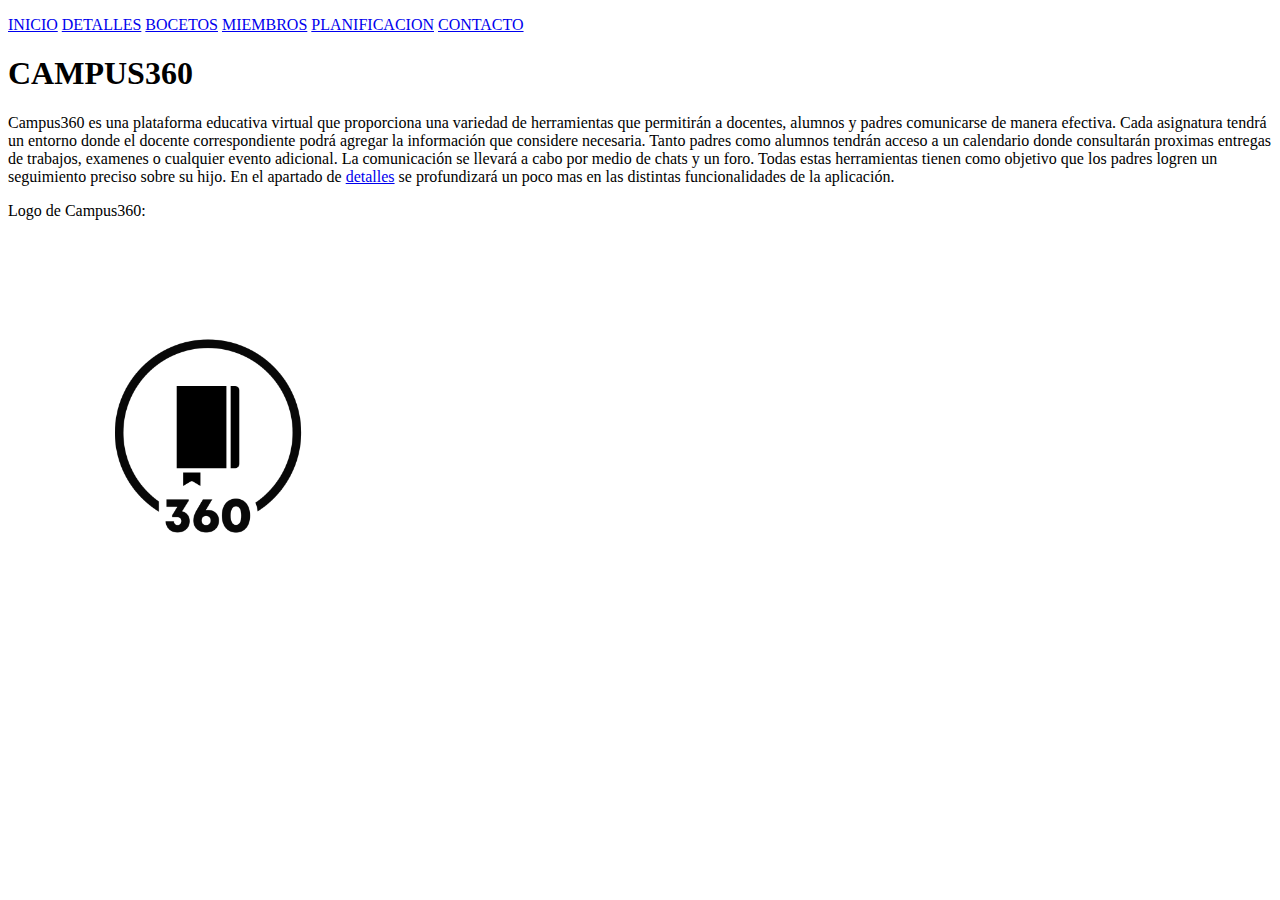
<file: index.html>
<!DOCTYPE html>
<html lang="es">

<head>
    <meta charset="UTF-8">
    <meta http-equiv="X-UA-Compatible" content="IE=edge">
    <meta name="viewport" content="width=device-width, initial-scale=1.0">
    <title>Campus360</title>
</head>

<body>
    <p>
        <a href="index.html">INICIO</a>
        <a href="detalles.html">DETALLES</a>
        <a href="bocetos.html">BOCETOS</a>
        <a href="miembros.html">MIEMBROS</a>
        <a href="planificacion.html">PLANIFICACION</a>
        <a href="contacto.html">CONTACTO</a>
    </p>
    <h1>CAMPUS360</h1>
    <p>
        Campus360 es una plataforma educativa virtual que proporciona una variedad de herramientas que
        permitirán a docentes, alumnos y padres comunicarse de manera efectiva. Cada asignatura tendrá un entorno
        donde el docente correspondiente podrá agregar la información que considere necesaria. Tanto padres como
        alumnos tendrán acceso a un calendario donde consultarán proximas entregas de trabajos, examenes o
        cualquier evento adicional. La comunicación se llevará a cabo por medio de chats y un foro. Todas estas
        herramientas tienen como objetivo que los padres logren un seguimiento preciso sobre su hijo.
        En el apartado de <a href="detalles.html">detalles</a> se profundizará un poco mas en las distintas
        funcionalidades de la aplicación.
    </p>
    <p>
        Logo de Campus360:
    </p>
    <p>
        <img src="img/Myproject-4.png" alt="Logo Campus360" width="400">
    </p>
</body>

</html>
</file>
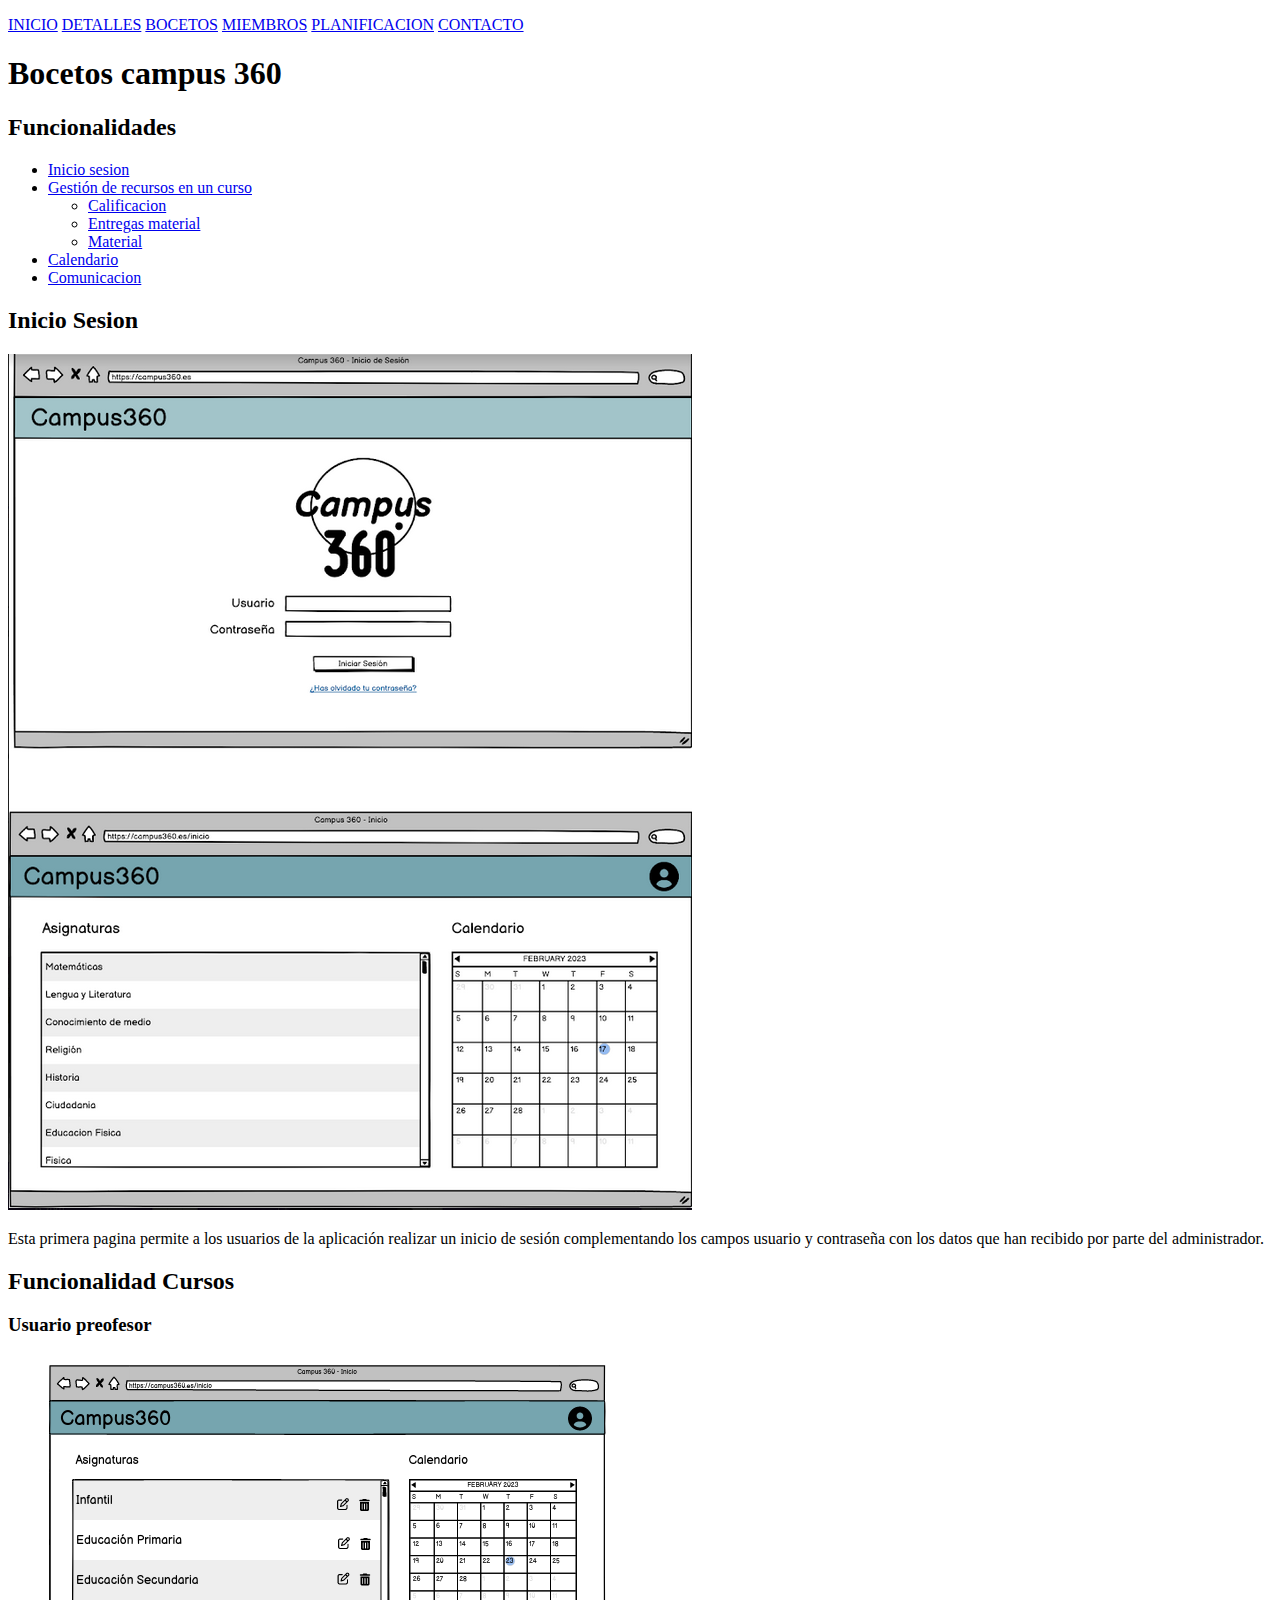
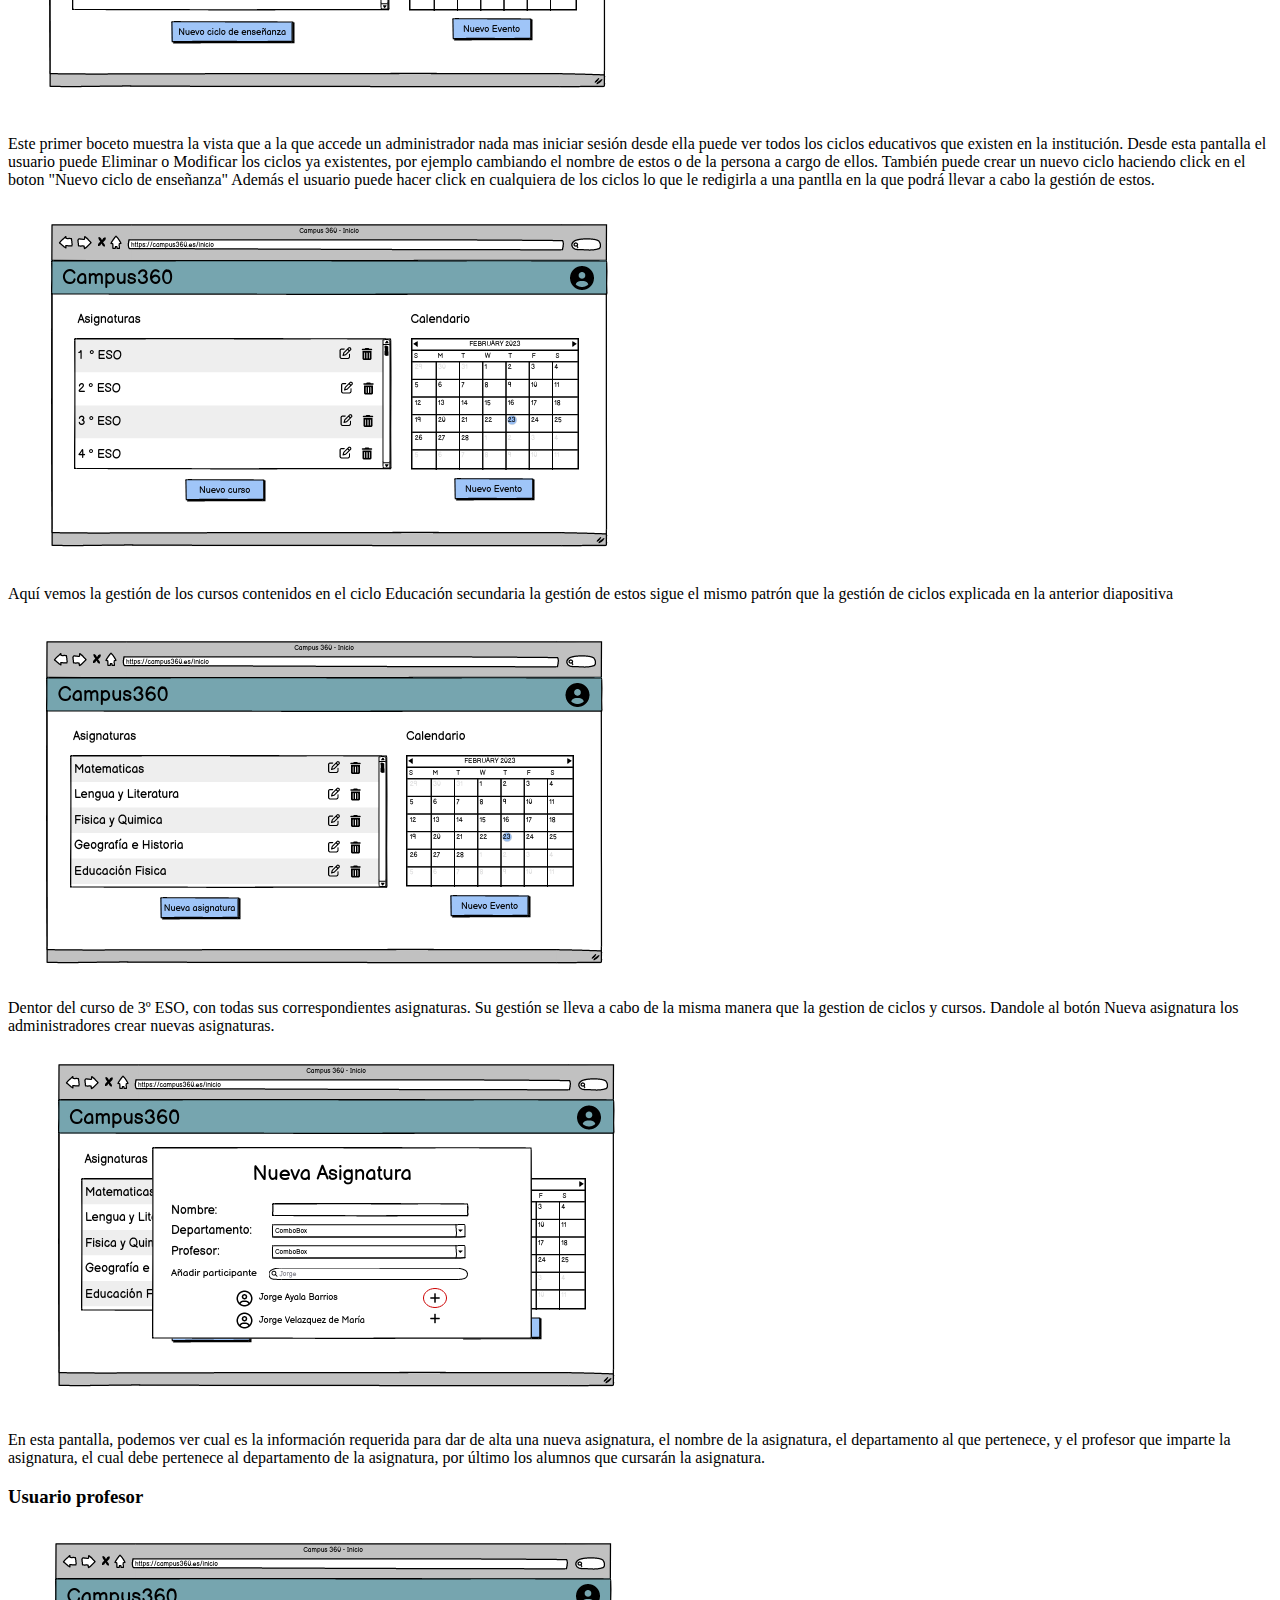
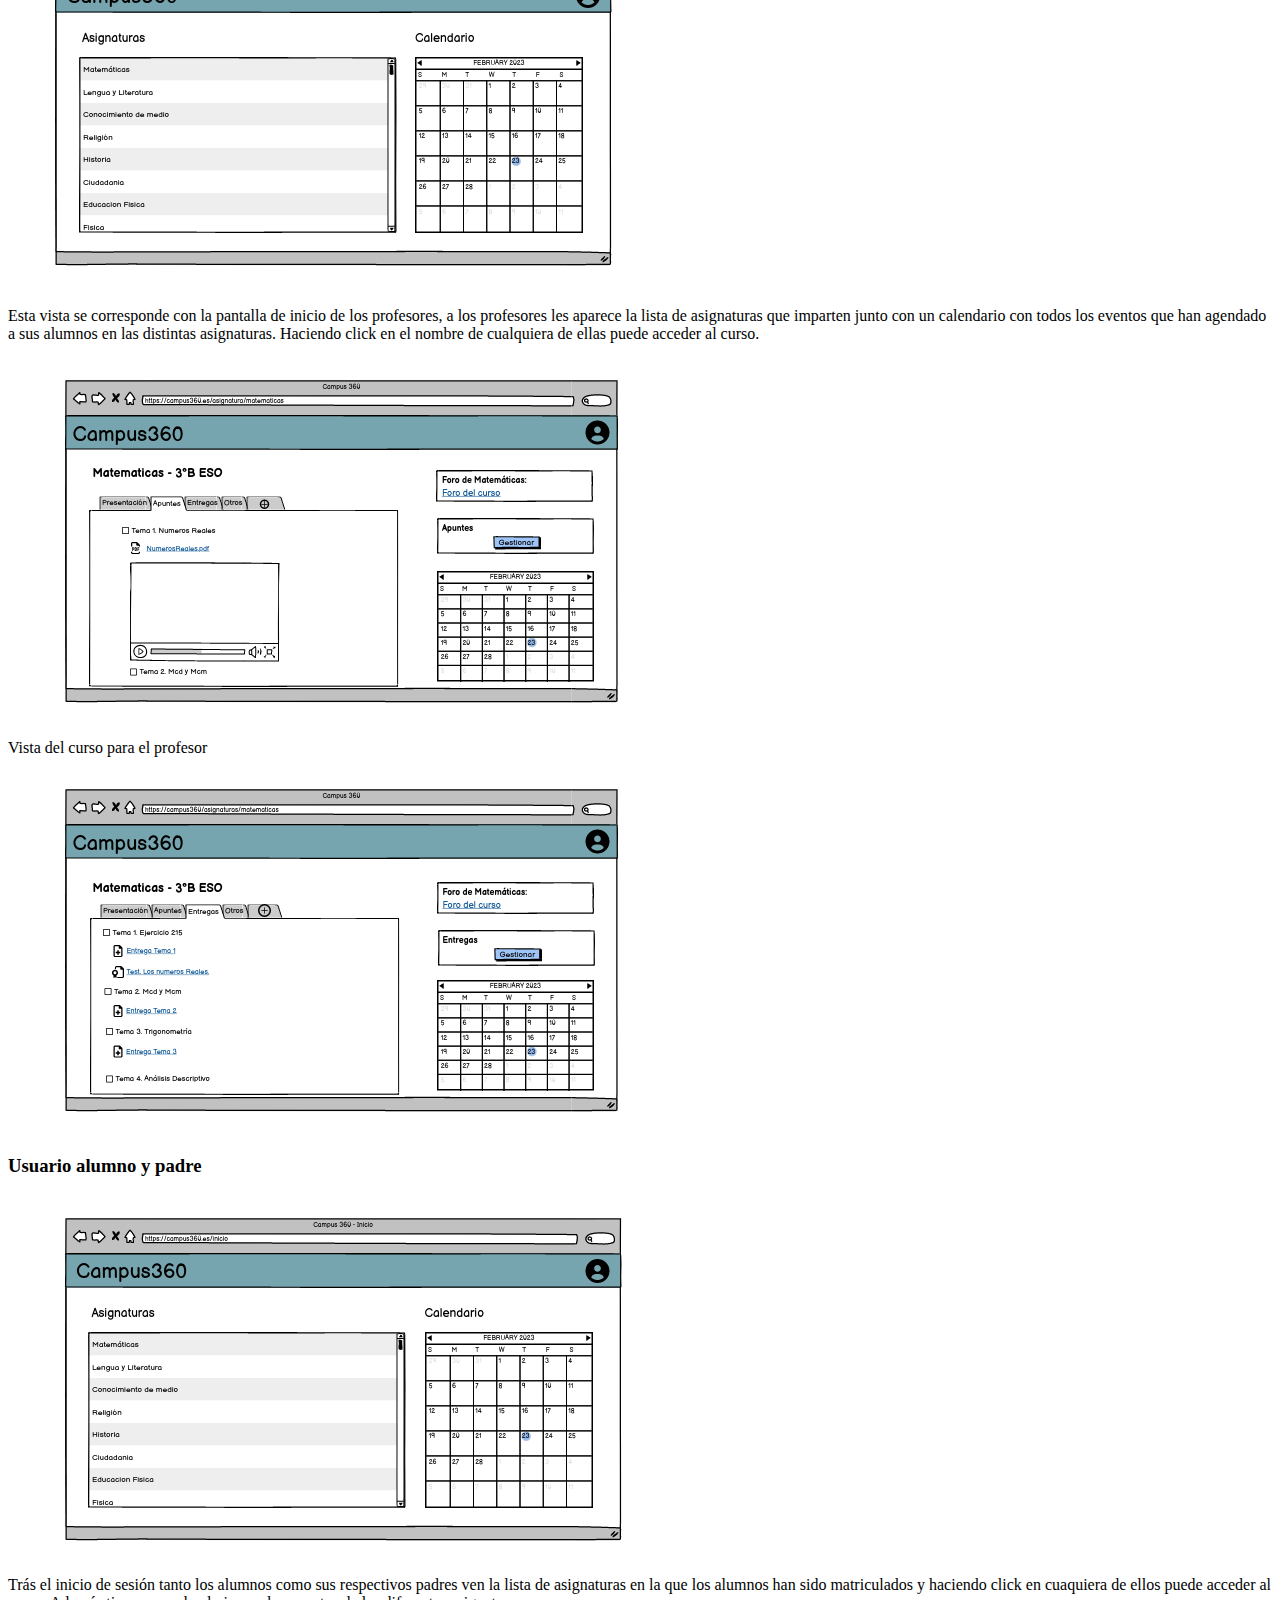
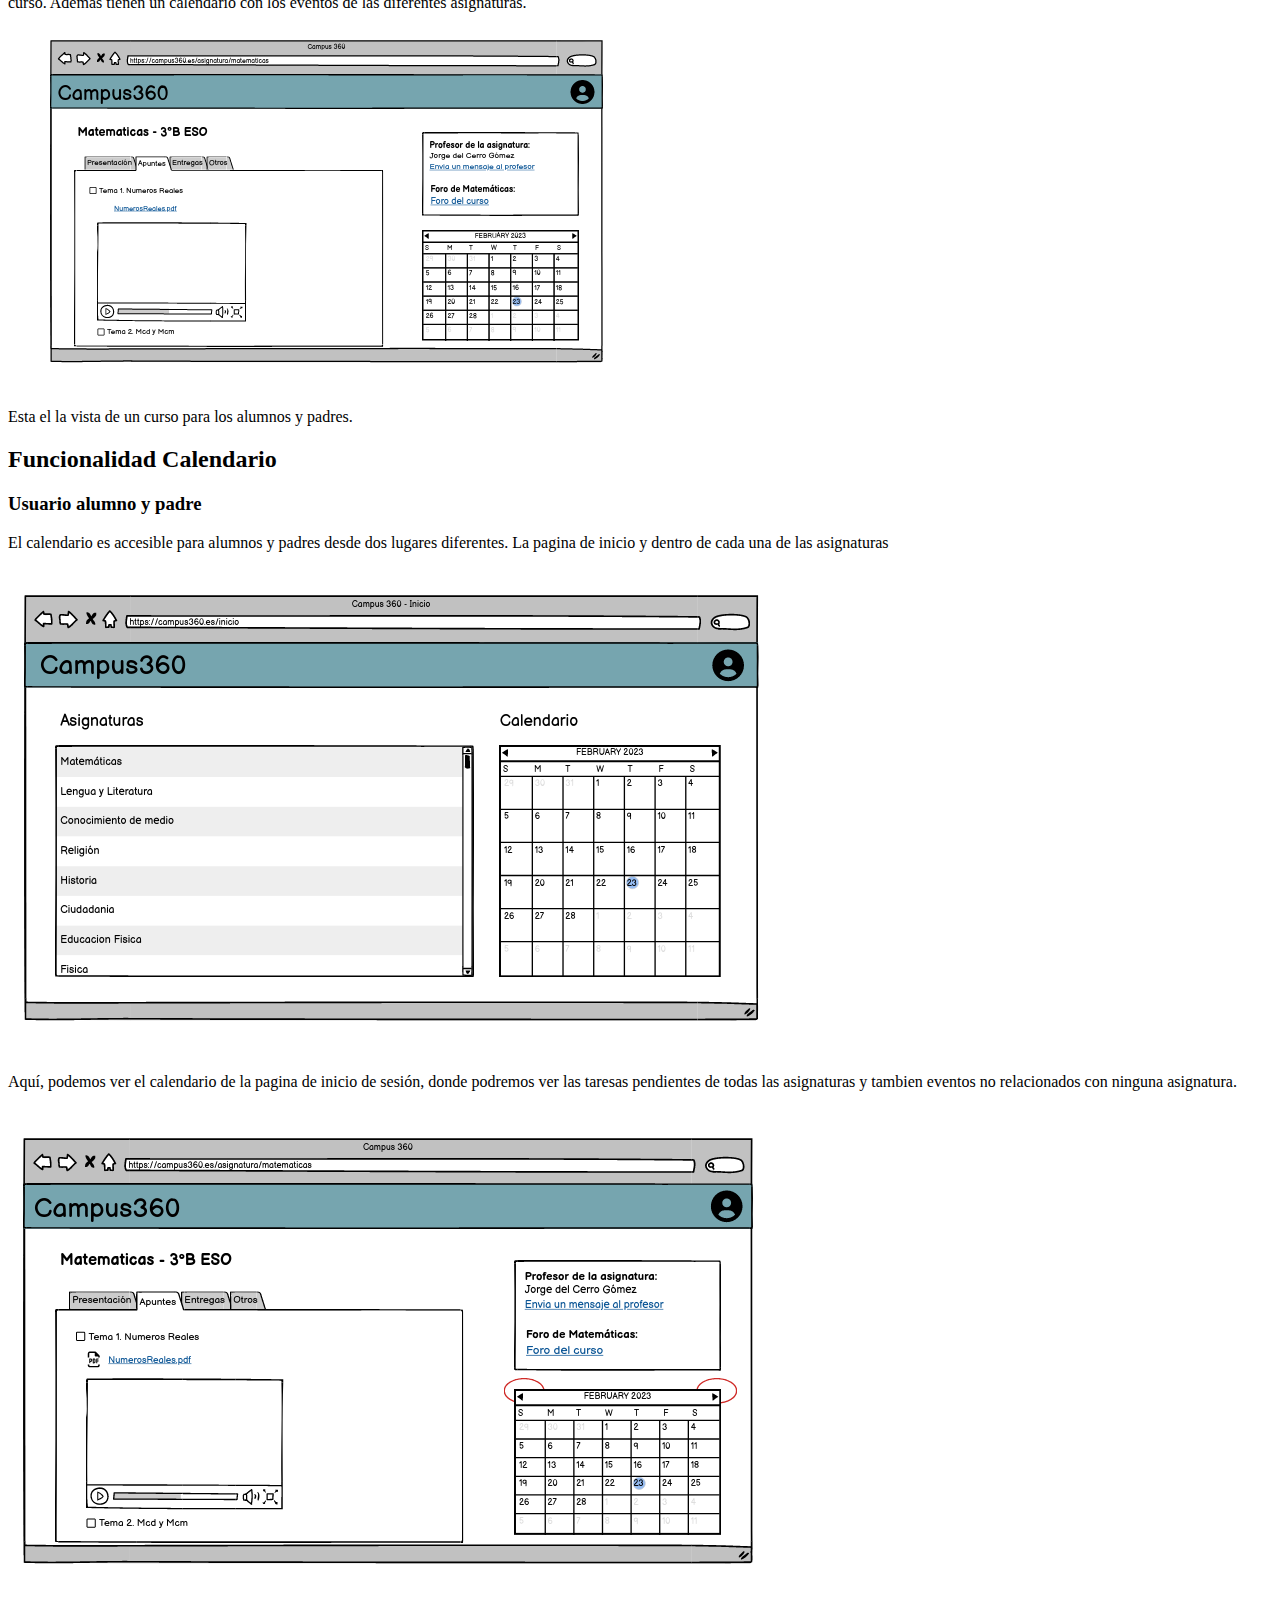
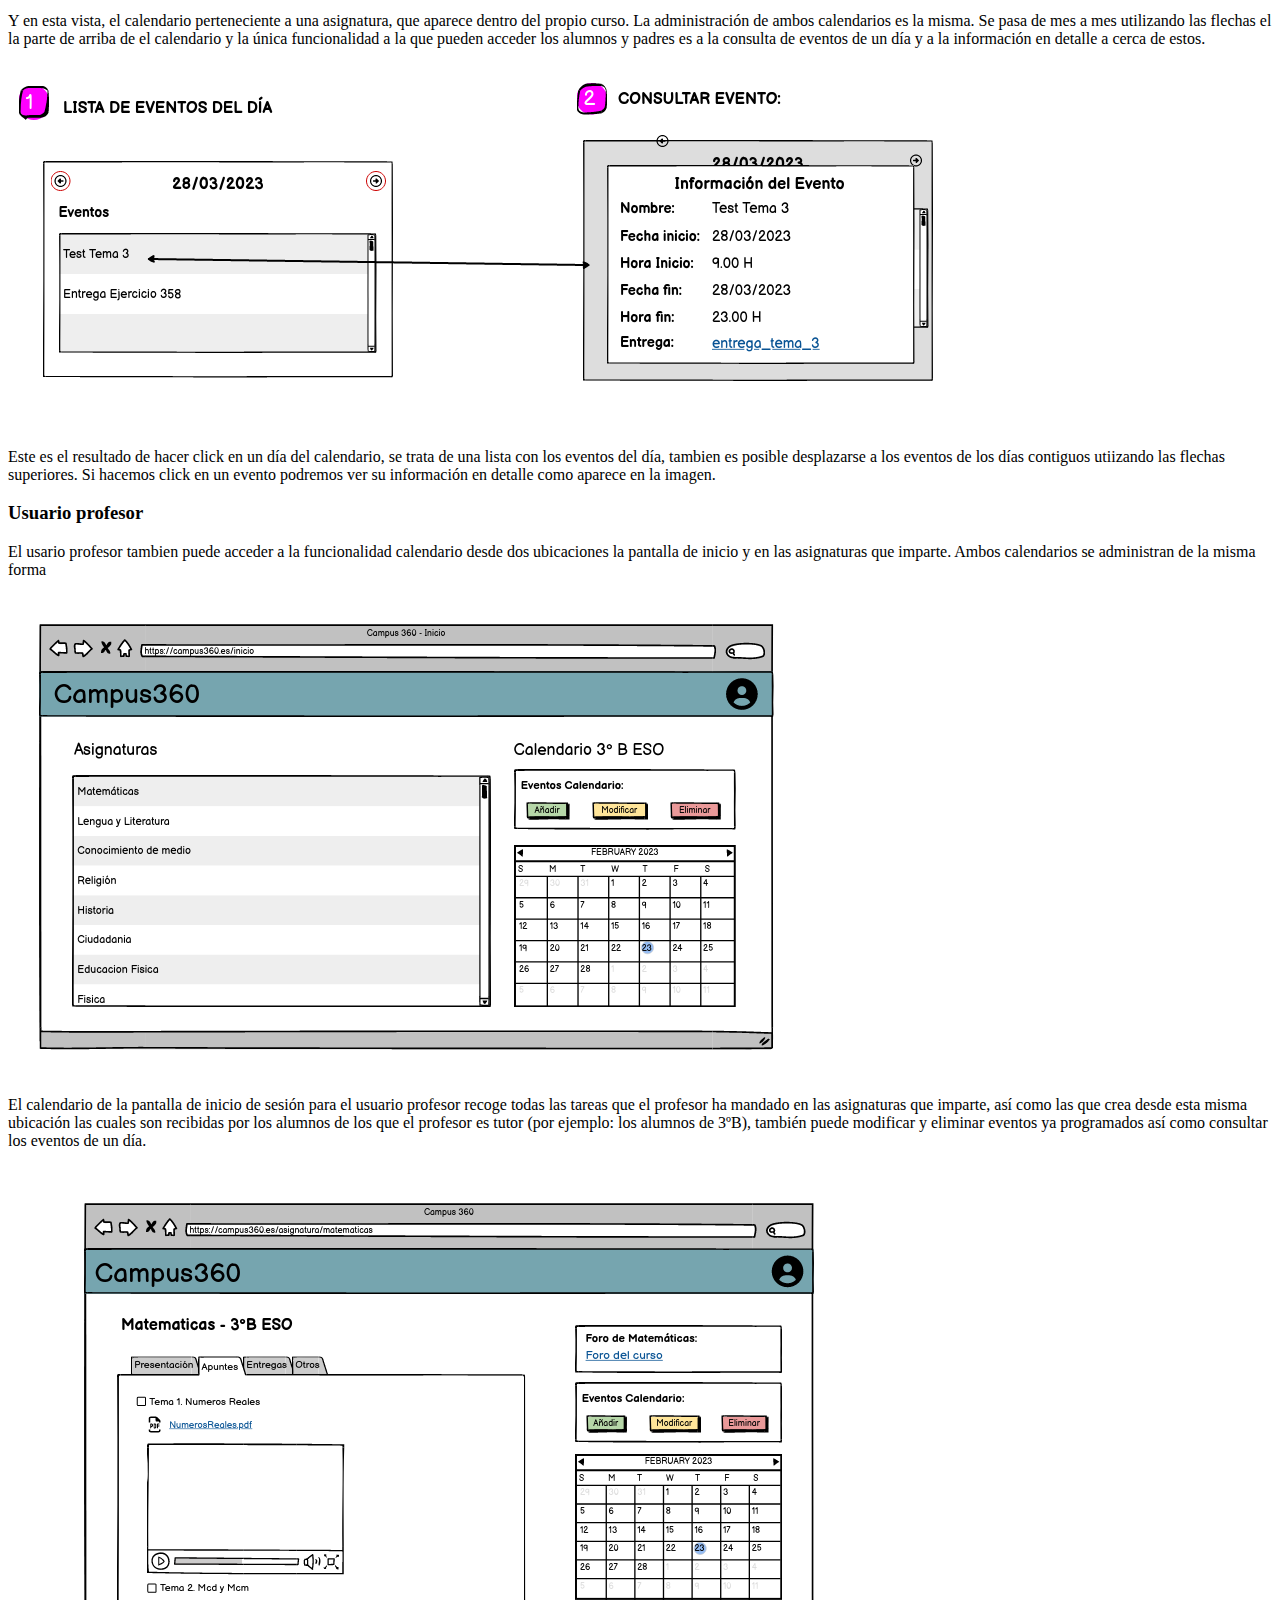
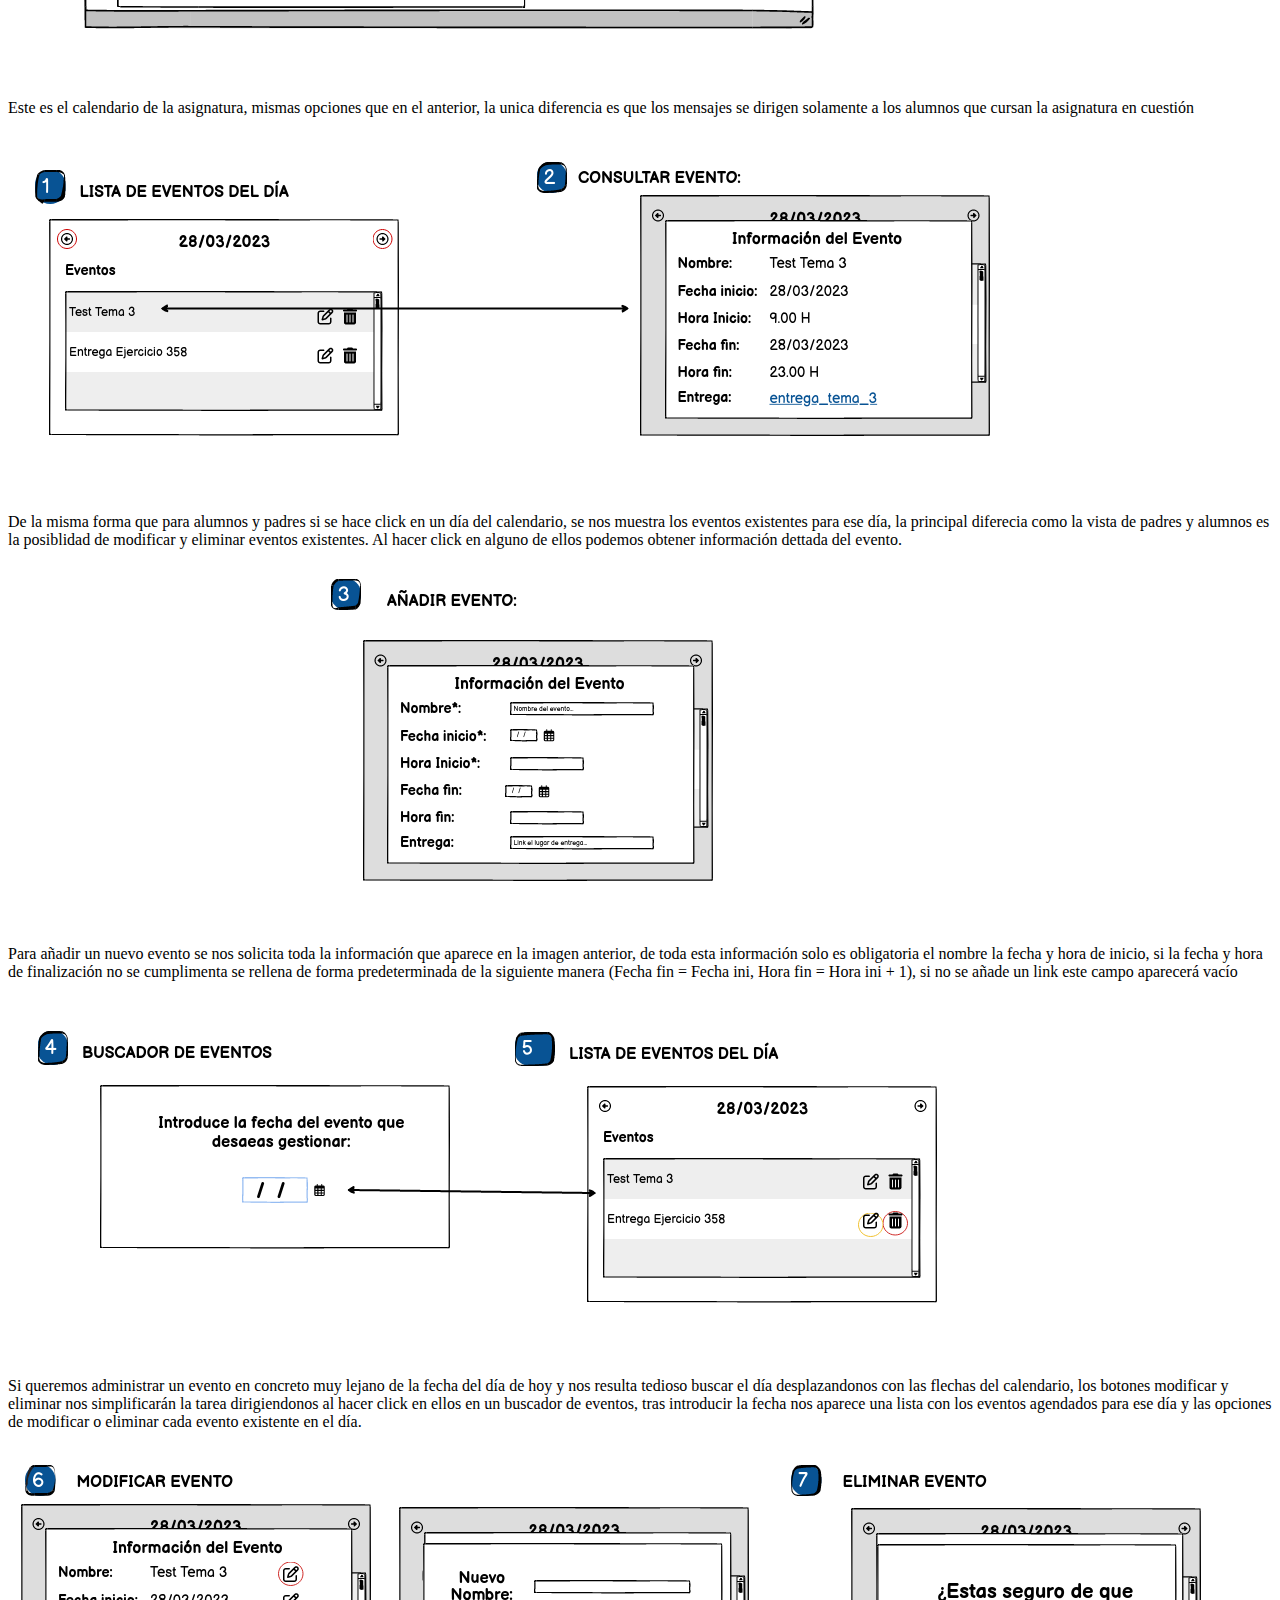
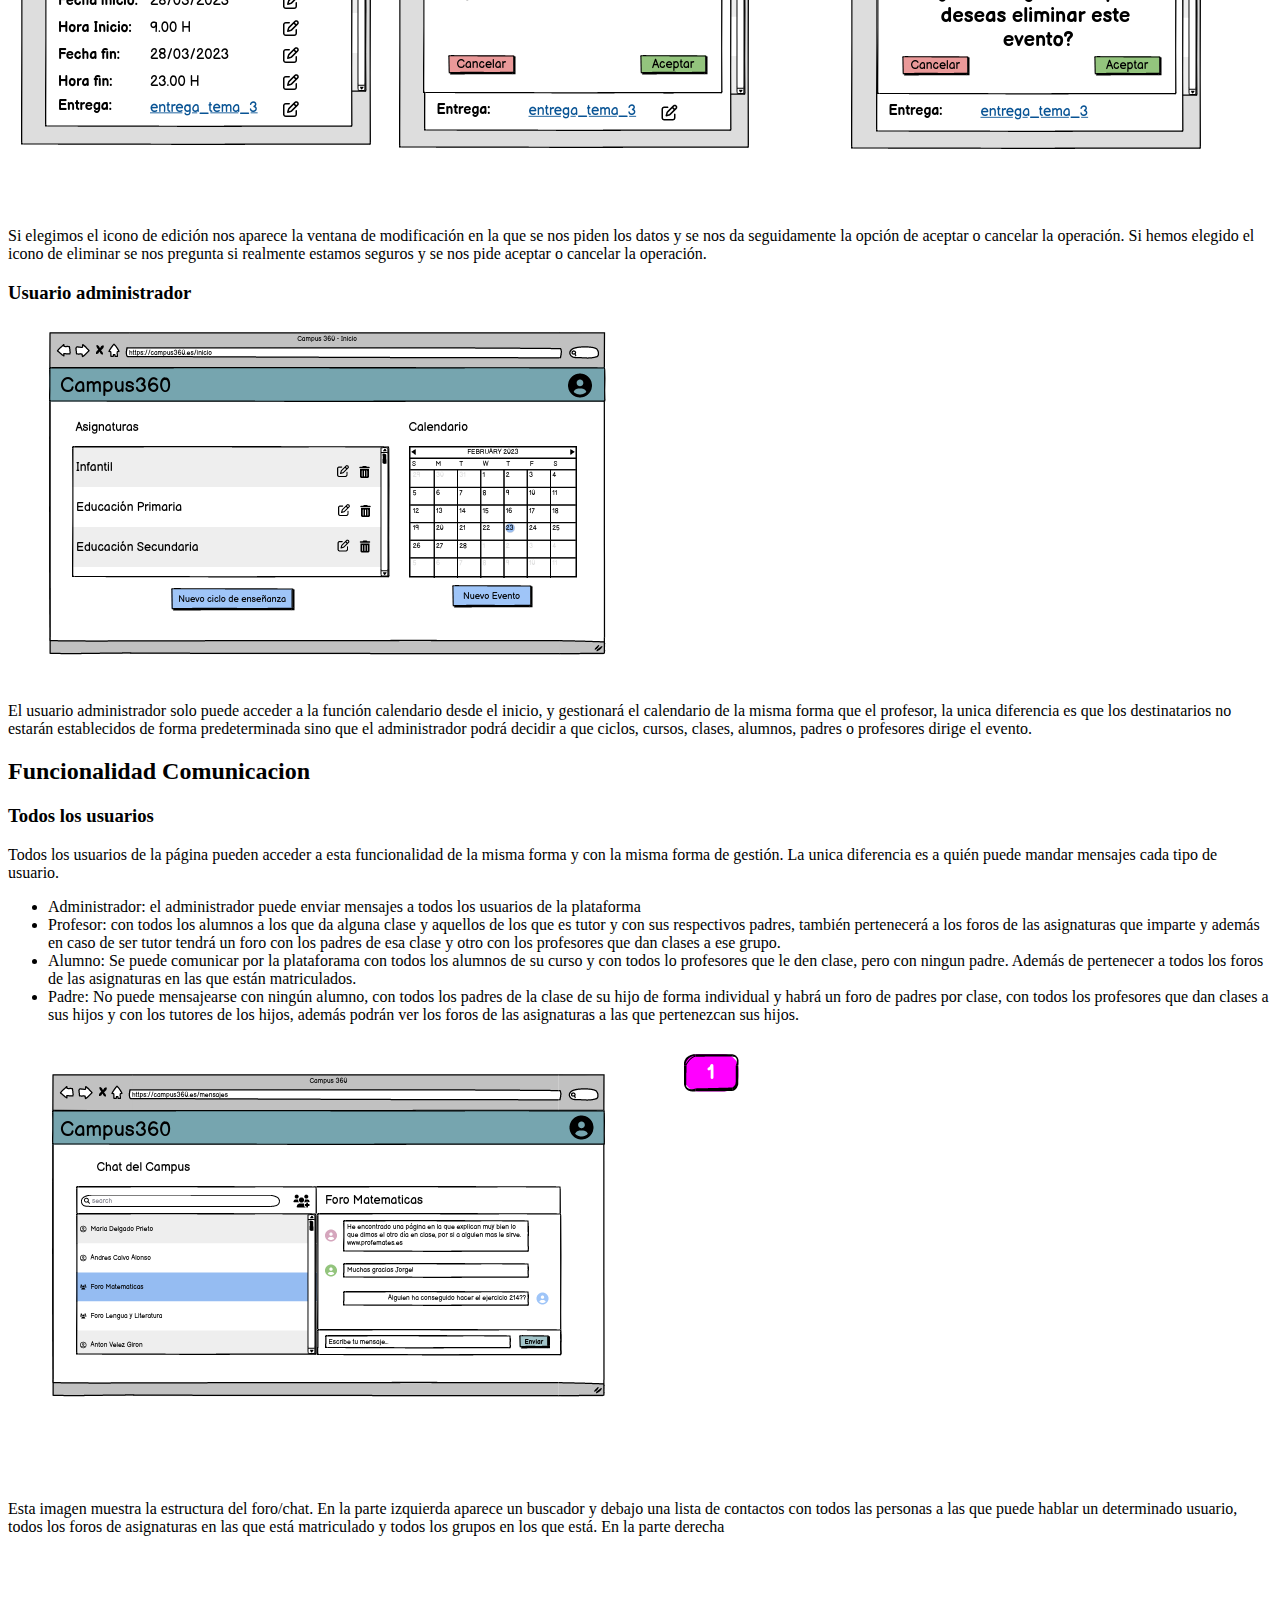
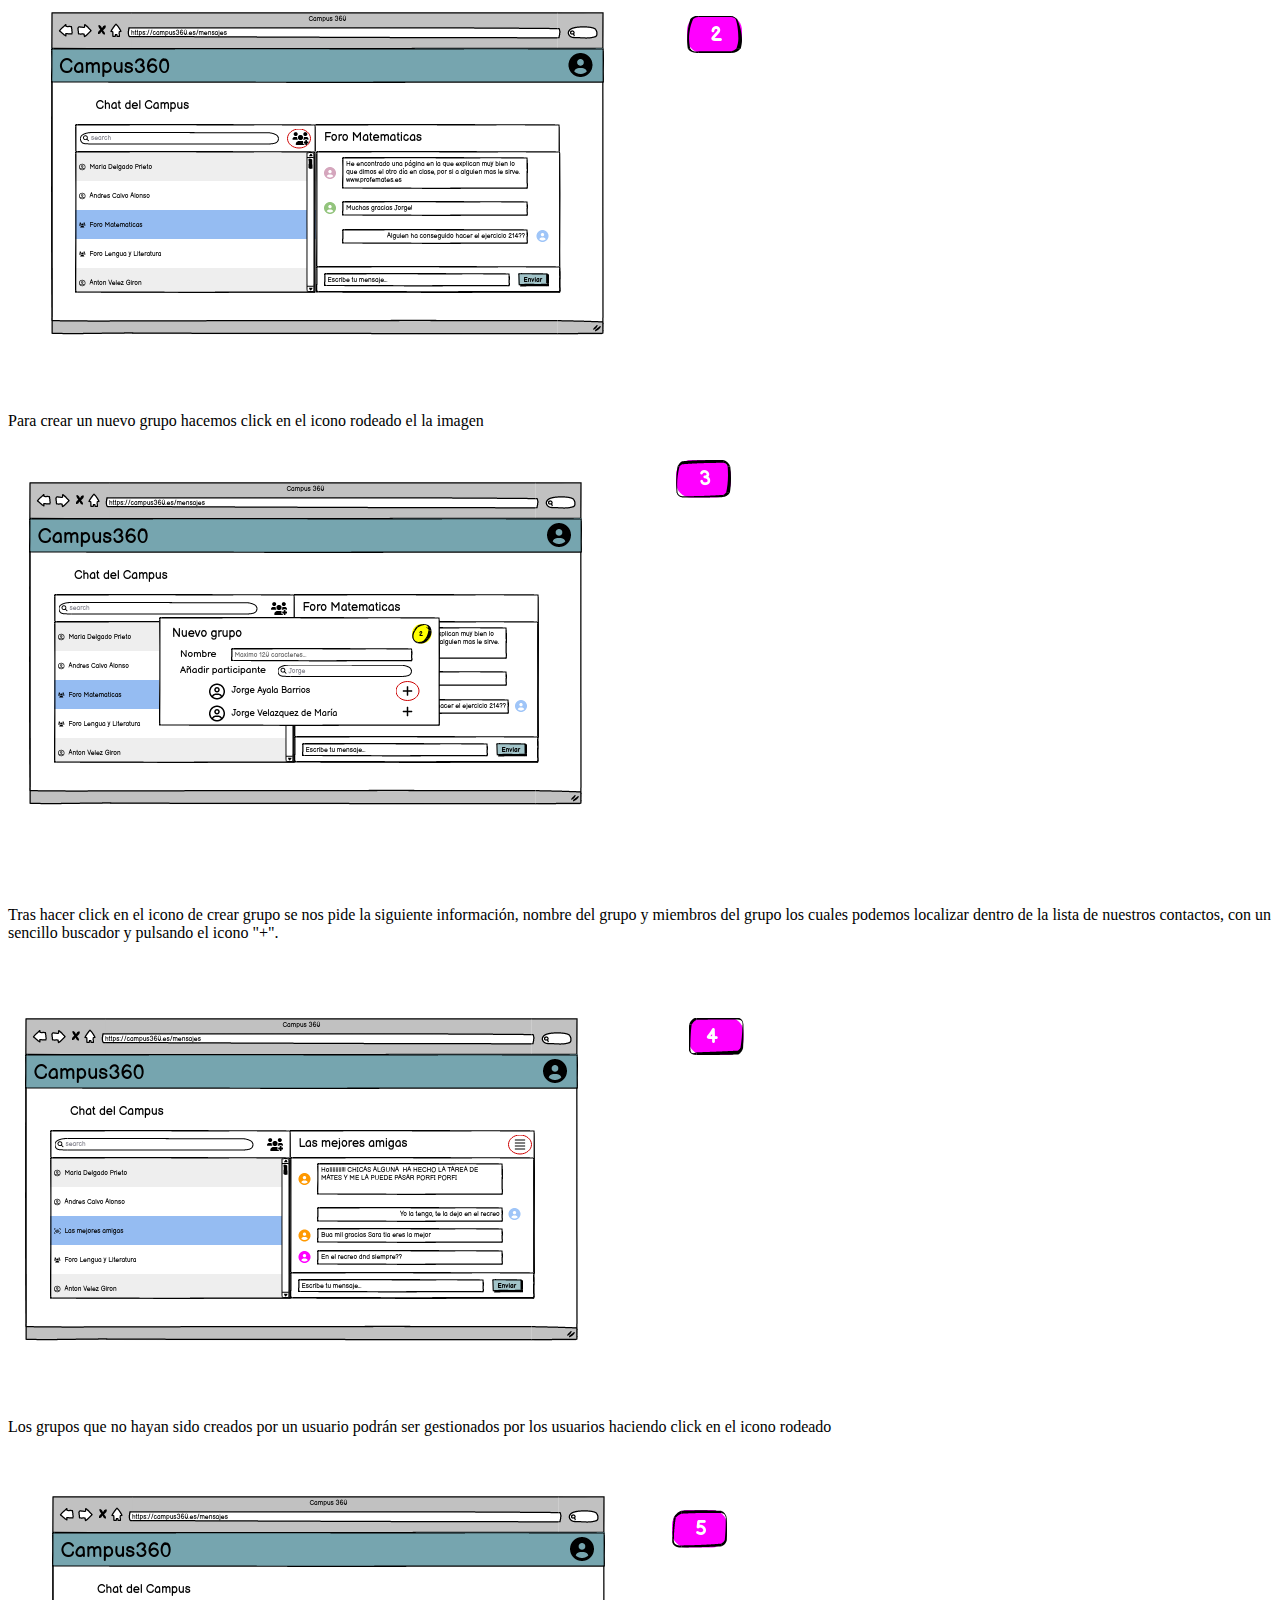
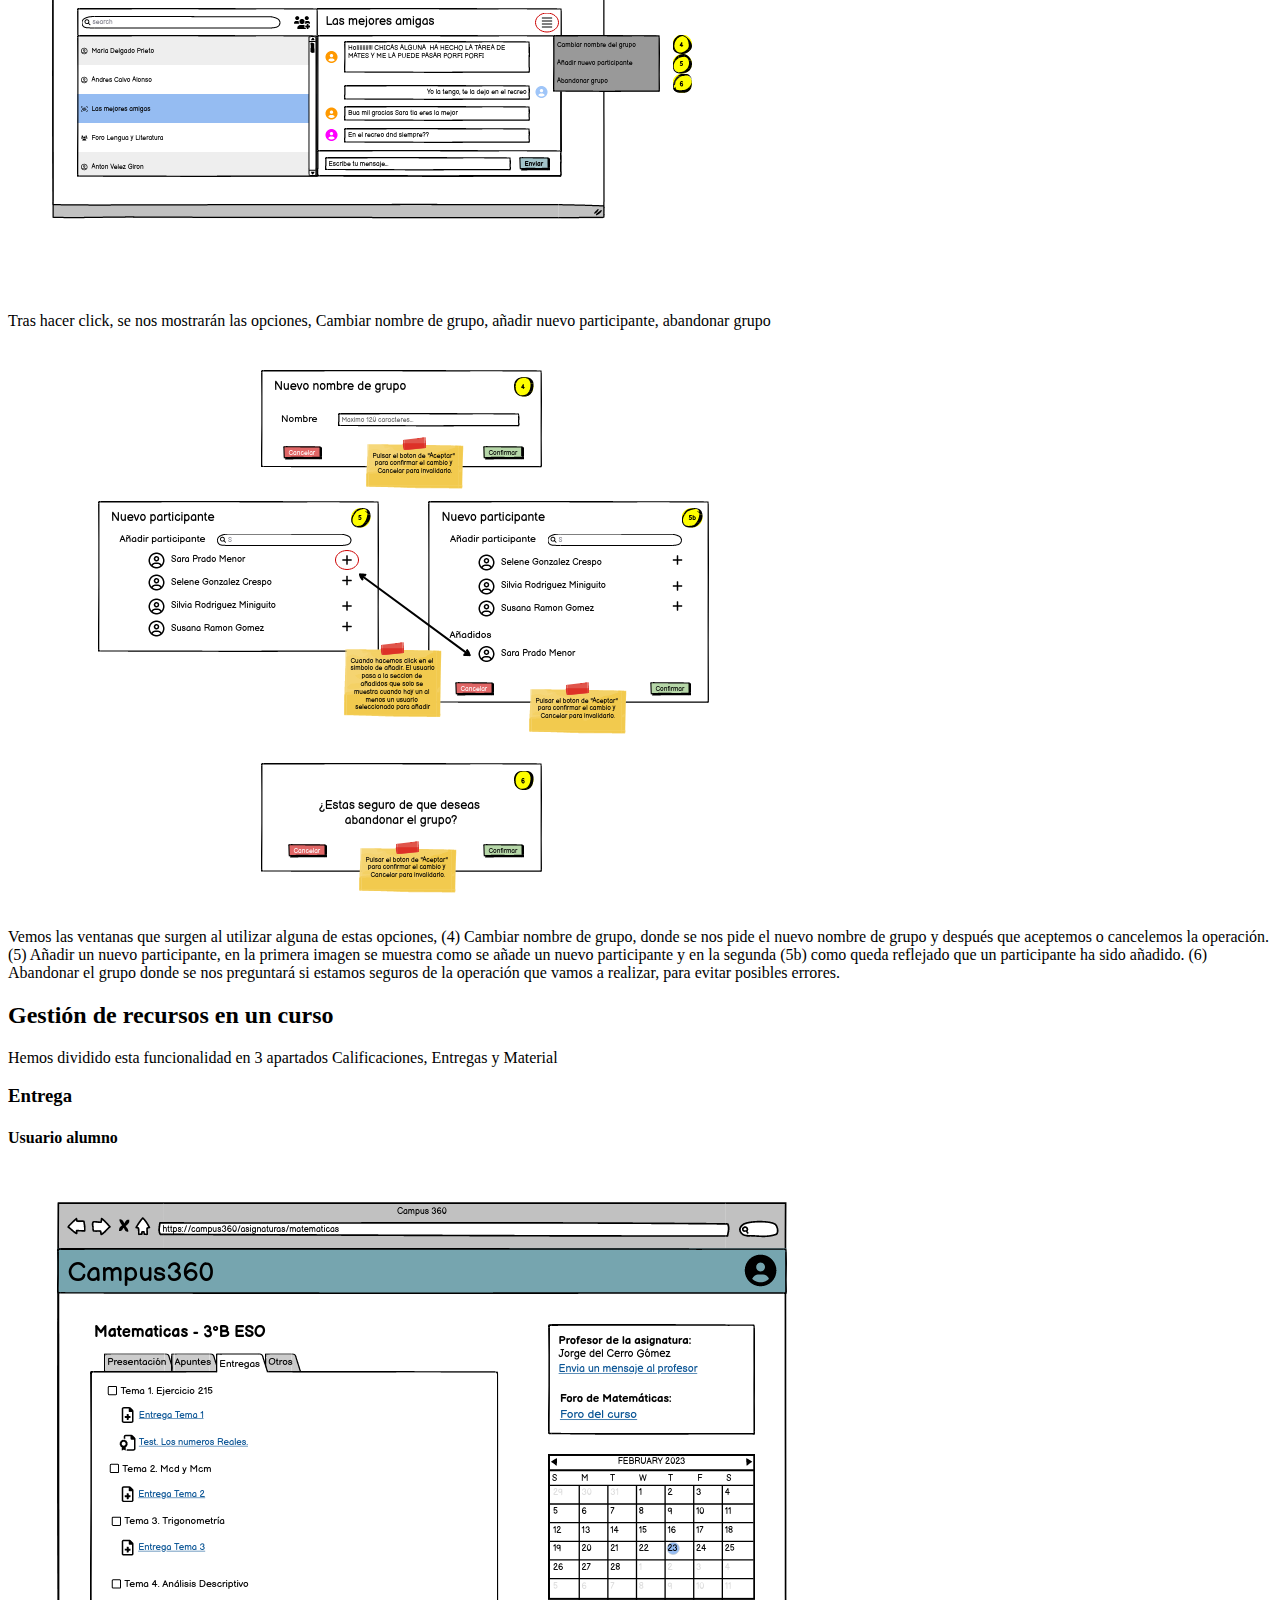
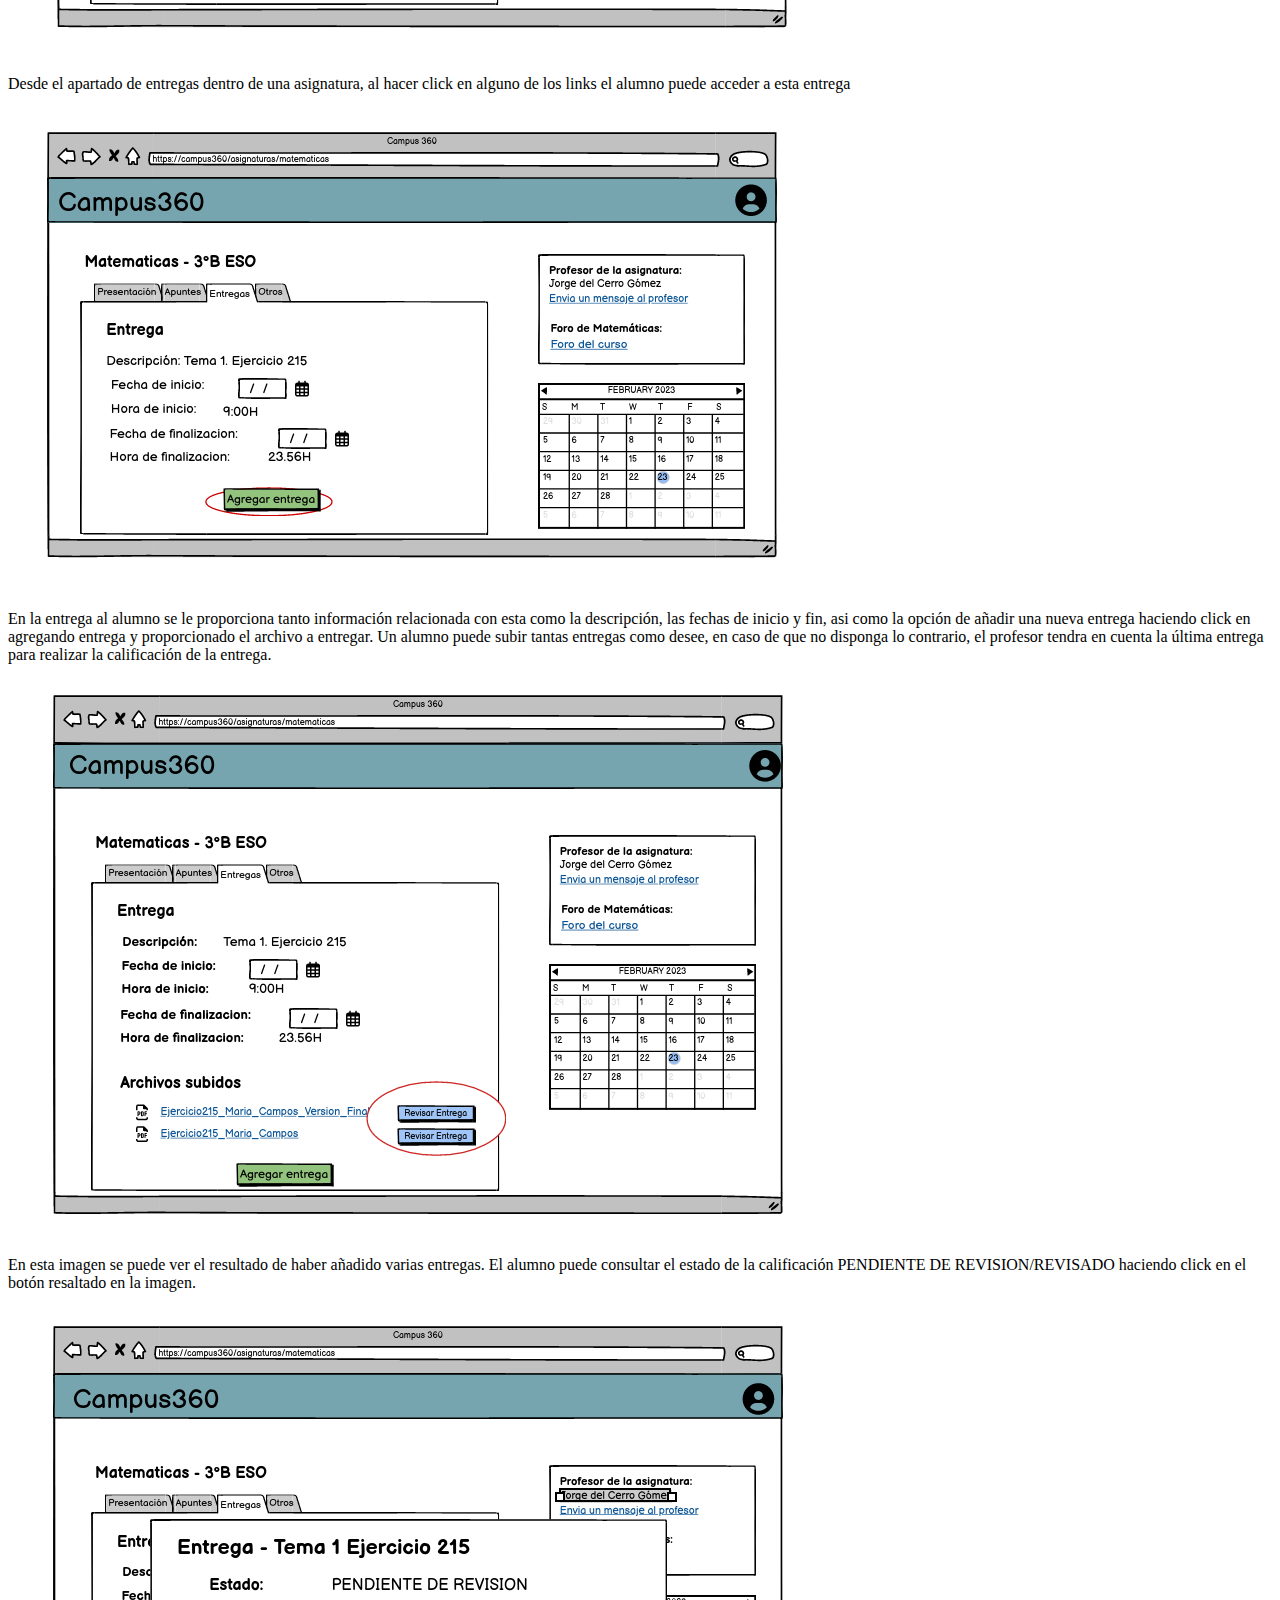
<file: bocetos.html>
<!DOCTYPE html>
<html lang="es">

<head>
  <meta charset="UTF-8">
  <meta http-equiv="X-UA-Compatible" content="IE=edge">
  <meta name="viewport" content="width=device-width, initial-scale=1.0">
  <title>Bocetos</title>
</head>

<body>
  <p>
    <a href="index.html">INICIO</a>
    <a href="detalles.html">DETALLES</a>
    <a href="bocetos.html">BOCETOS</a>
    <a href="miembros.html">MIEMBROS</a>
    <a href="planificacion.html">PLANIFICACION</a>
    <a href="contacto.html">CONTACTO</a>
  </p>


  <h1>Bocetos campus 360</h1>
  <h2>Funcionalidades</h2>
  <ul>
    <li><a href="#Inicio">Inicio sesion</a></li>
    <li><a href="#Cursos">Gestión de recursos en un curso</a><ul>
      <li><a href="#Calificacion">Calificacion</a></li>
      <li><a href="#Entrega">Entregas material</a> </li>
      <li><a href="#Material">Material</a> </li>
    </ul>
  </li>
    <li><a href="#Calendario">Calendario</a></li>
    <li><a href="#Comunicacion">Comunicacion</a></li>
  </ul>

  <h2 id="Inicio">Inicio Sesion</h2>
  <img src="img/ImagenesBocetos/Login.jpg" alt="Pagina de inicio de sesion">
  <p>Esta primera pagina permite a los usuarios de la aplicación realizar un inicio de sesión complementando los campos
    usuario y contraseña con los datos que
    han recibido por parte del administrador.</p>

  <h2 id="Cursos">Funcionalidad Cursos</h2>
  <h3>Usuario preofesor</h3>
  <img src="img/ImagenesBocetos/cursos1.jpg" alt="Cursos administrador 1">
  <p>Este primer boceto muestra la vista que a la que accede un administrador nada 
     mas iniciar sesión desde ella puede ver todos los ciclos educativos que existen en
     la institución. Desde esta pantalla el usuario puede Eliminar o Modificar los ciclos
     ya existentes, por ejemplo cambiando el nombre de estos o de la persona a cargo de ellos.
     También puede crear un nuevo ciclo haciendo click en el boton "Nuevo ciclo de enseñanza"
     Además el usuario puede hacer click en cualquiera de los ciclos lo que le redigirla a una
     pantlla en la que podrá llevar a cabo la gestión de estos.
  </p>

  <img src="img/ImagenesBocetos/cursos2.jpg" alt="Cursos administrador 2">
  <p>Aquí vemos la gestión de los cursos contenidos en el ciclo Educación secundaria la gestión de 
    estos sigue el mismo patrón que la gestión de ciclos explicada en la anterior diapositiva
  </p>
  
  <img src="img/ImagenesBocetos/cursos3.jpg" alt="Cursos administrador 3">
  <p>Dentor del curso de 3º ESO, con todas sus correspondientes asignaturas. Su gestión se lleva a cabo 
    de la misma manera que la gestion de ciclos y cursos. Dandole al botón Nueva asignatura los administradores
    crear nuevas asignaturas.
  </p>

  <img src="img/ImagenesBocetos/cursos4.jpg" alt="Cursos administrador 4">

  <p>En esta pantalla, podemos ver cual es la información requerida para dar de alta una nueva asignatura,
    el nombre de la asignatura, el departamento al que pertenece, y el profesor que imparte la asignatura,
    el cual debe pertenece al departamento de la asignatura, por último  los alumnos que cursarán la asignatura.
  </p>

  <h3>Usuario profesor</h3>
  <img src="img/ImagenesBocetos/cursos5.jpg" alt="Cursos profesor 1">
  <p>Esta vista se corresponde con la pantalla de inicio de los profesores, a los profesores les aparece la lista de 
    asignaturas que imparten junto con un calendario con todos los eventos que han agendado a sus alumnos en las distintas asignaturas.
    Haciendo click en el nombre de cualquiera de ellas puede acceder al curso.
  </p>
  <img src="img/ImagenesBocetos/cursos6.jpg" alt="Cursos profesor 2">
  <p> Vista del curso para el profesor</p>
  <img src="img/ImagenesBocetos/cursos7.jpg" alt="Cursos profesor 3">

  <h3>Usuario alumno y padre</h3>
  <img src="img/ImagenesBocetos/cursos8.jpg" alt="Cursos alumno 1">
  <p> Trás el inicio de sesión tanto los alumnos como sus respectivos padres ven la lista de asignaturas en la que los alumnos han sido matriculados
    y haciendo click en cuaquiera de ellos puede acceder al curso. Además tienen un calendario con los eventos de las diferentes asignaturas.
  </p>
  <img src="img/ImagenesBocetos/cursos9.jpg" alt="Cursos alumno 2">
  <p>Esta el la vista de un curso para los alumnos y padres.</p>
  
  

  <h2 id="Calendario">Funcionalidad Calendario</h2>
  <h3>Usuario alumno y padre</h3>
  <p>El calendario es accesible para alumnos y padres desde dos lugares diferentes. La pagina de inicio y dentro de cada una de las asignaturas</p>
  <img src="img/ImagenesBocetos/calendario1.jpg" alt="Calendario alumno y padre 1">
  <p>Aquí, podemos ver el calendario de la pagina de inicio de sesión, donde podremos ver las taresas pendientes de todas las asignaturas y tambien eventos
     no relacionados con ninguna asignatura.
  </p>
  <img src="img/ImagenesBocetos/calendario2.jpg" alt="Calendario alumno y padre 2">
  <p>Y en esta vista, el calendario perteneciente a una asignatura, que aparece dentro del propio curso. La administración de ambos calendarios es la misma. Se pasa de mes a mes utilizando las flechas 
    el la parte de arriba de el calendario y la única funcionalidad a la que pueden acceder los alumnos y padres es a la consulta de eventos de un día y a la información en detalle a cerca de estos.
  </p>
  <img src="img/ImagenesBocetos/calendario3.jpg" alt="Calendario alumno y padre 3 - Consultar evento">
  <p>Este es el resultado de hacer click en un día del calendario, se trata de una lista con los eventos del día, tambien es posible desplazarse a los eventos de los días contiguos utiizando las flechas 
    superiores. Si hacemos click en un evento podremos ver su información en detalle como aparece en la imagen.
  </p>
  
  <h3>Usuario profesor</h3>
  <p>El usario profesor tambien puede acceder a la funcionalidad calendario desde dos ubicaciones la pantalla de inicio y en las asignaturas que imparte. Ambos calendarios se administran de la misma forma</p>
  <img src="img/ImagenesBocetos/calendario4.jpg" alt="Calendario profesor 1 -  VOLVER A HACER LA CAPTURA">
  <p>El calendario de la pantalla de inicio de sesión para el usuario profesor recoge todas las tareas que el profesor ha mandado en las asignaturas que imparte, así como las que crea desde esta misma ubicación 
     las cuales son recibidas por los alumnos de los que el profesor es tutor (por ejemplo: los alumnos de 3ºB), también puede modificar y eliminar eventos ya programados así como consultar los eventos de un día.
  </p>
  <img src="img/ImagenesBocetos/calendario5.jpg" alt="Calendario profesor 2">
  <p>Este es el calendario de la asignatura, mismas opciones que en el anterior, la unica diferencia es que los mensajes se dirigen solamente a los alumnos que cursan la asignatura en cuestión</p>
  <img src="img/ImagenesBocetos/calendario6.jpg" alt="Calendario profesor 3 - Consultar evento">
  <p>De la misma forma que para alumnos y padres si se hace click en un día del calendario, se nos muestra los eventos existentes para ese día, la principal diferecia como la vista de padres y alumnos es la 
    posiblidad de modificar y eliminar eventos existentes. Al hacer click en alguno de ellos podemos obtener información dettada del evento. </p>
  
  <img src="img/ImagenesBocetos/calendario7.jpg" alt="Calendario profesor 4 - Añadir evento">
  <p>Para añadir un nuevo evento se nos solicita toda la información que aparece en la imagen anterior, de toda esta información solo es obligatoria el nombre la fecha y hora de inicio, si la fecha y hora de finalización 
    no se cumplimenta se rellena de forma predeterminada de la siguiente manera (Fecha fin = Fecha ini, Hora fin = Hora ini + 1), si no se añade un link este campo aparecerá vacío
  </p>
  <img src="img/ImagenesBocetos/calendario8.jpg" alt="Calendario profesor 5 - Buscador de evento">
  <p>Si queremos administrar un evento en concreto muy lejano de la fecha del día de hoy y nos resulta tedioso buscar el día desplazandonos con las flechas del calendario, los botones modificar y eliminar 
    nos simplificarán la tarea dirigiendonos al hacer click en ellos en un buscador de eventos, tras introducir la fecha nos aparece una lista con los eventos agendados para ese día y las opciones de modificar o eliminar 
    cada evento existente en el día.
  </p>
  <img src="img/ImagenesBocetos/calendario9.jpg" alt="Calendario profesor 3 - Modfificar y Eliminar Evento">
  <p>Si elegimos el icono de edición nos aparece la ventana de modificación en la que se nos piden los datos y se nos da seguidamente la opción de aceptar o cancelar la operación.
    Si hemos elegido el icono de eliminar se nos pregunta si realmente estamos seguros y se nos pide aceptar o cancelar la operación.
  </p>
 
  
  <h3>Usuario administrador</h3>
  <img src="img/ImagenesBocetos/cursos1.jpg" alt="Cursos administrador 1">
  <p>El usuario administrador solo puede acceder a la función calendario desde el inicio, y gestionará el calendario de la misma forma que el profesor, la unica diferencia es que los destinatarios
    no estarán establecidos de forma predeterminada sino que el administrador podrá decidir a que ciclos, cursos, clases, alumnos, padres o profesores dirige el evento.
  </p>

  <h2 id="Comunicacion">Funcionalidad Comunicacion</h2>
  <h3>Todos los usuarios</h3>
  <p>Todos los usuarios de la página pueden acceder a esta funcionalidad de la misma forma y con la misma forma de gestión. La unica diferencia es a quién puede mandar mensajes cada tipo de usuario.</p>  
    <ul>
      <li>Administrador: el administrador puede enviar mensajes a todos los usuarios de la plataforma</li>
      <li>Profesor: con todos los alumnos a los que da alguna clase y aquellos de los que es tutor y con sus respectivos padres, también pertenecerá a los foros de las asignaturas que imparte y además en caso de ser tutor tendrá un foro con los padres de esa clase y otro con los profesores que dan clases a ese grupo.</li>
      <li>Alumno: Se puede comunicar por la plataforama con todos los alumnos de su curso y con todos lo profesores que le den clase, pero con ningun padre. Además de pertenecer a todos los foros de las asignaturas en las que están matriculados.</li>
      <li>Padre: No puede mensajearse con ningún alumno, con todos los padres de la clase de su hijo de forma individual y habrá un foro de padres por clase, con todos los profesores que dan clases a sus hijos y con los tutores de los hijos, además podrán ver los foros de las asignaturas a las que pertenezcan sus hijos.</li>
    </ul>
  
  <img src="img/ImagenesBocetos/chat_1.jpg" alt="Comunicación 1">
  <p>Esta imagen muestra la estructura del foro/chat. En la parte izquierda aparece un buscador y debajo una lista de contactos
    con todos las personas a las que puede hablar un determinado usuario, todos los foros de asignaturas en las que está 
    matriculado y todos los grupos en los que está. En la parte derecha
  </p>
  <img src="img/ImagenesBocetos/chat2.jpg" alt="Comunicación 2">
  <p>Para crear un nuevo grupo hacemos click en el icono rodeado el la imagen</p>
  <img src="img/ImagenesBocetos/chat3.jpg" alt="Comunicación 3">
  <p>Tras hacer click en el icono de crear grupo se nos pide la siguiente información, nombre del grupo y miembros del grupo
    los cuales podemos localizar dentro de la lista de nuestros contactos, con un sencillo buscador y pulsando el icono "+".
  </p>
  <img src="img/ImagenesBocetos/chat4.jpg" alt="Comunicación 4">
  <p>Los grupos que no hayan sido creados por un usuario podrán ser gestionados por los usuarios haciendo click en el icono rodeado </p>
  <img src="img/ImagenesBocetos/chat5.jpg" alt="Comunicación 5">
  <p>Tras hacer click, se nos mostrarán las opciones, Cambiar nombre de grupo, añadir nuevo participante, abandonar grupo</p>
  <img src="img/ImagenesBocetos/chat6.jpg" alt="Comunicación 6">
  <p>Vemos las ventanas que surgen al utilizar alguna de estas opciones, (4) Cambiar nombre de grupo, donde se nos pide el nuevo
    nombre de grupo y después que aceptemos o cancelemos la operación. (5) Añadir un nuevo participante, en la primera imagen se muestra como se añade 
    un nuevo participante y en la segunda (5b) como queda reflejado que un participante ha sido añadido. (6) Abandonar el grupo donde
    se nos preguntará si estamos seguros de la operación que vamos a realizar, para evitar posibles errores.
  </p>
  

  <h2 id="CursosFunc">Gestión de recursos en un curso</h2>
  <p>Hemos dividido esta funcionalidad en 3 apartados Calificaciones, Entregas y Material </p>
  <h3 id="Entrega">Entrega</h3>
  
    <h4>Usuario alumno</h4>
      <img src="img/ImagenesBocetos/entrega6.jpg" alt="entregas alumno">
      <p>Desde el apartado de entregas dentro de una asignatura, al hacer click en alguno de los links el alumno puede acceder a esta entrega</p>
      
      <img src="img/ImagenesBocetos/entrega3.jpg" alt="entregas alumno">
      <p>En la entrega al alumno se le proporciona tanto información relacionada con esta como la descripción, las fechas de inicio y fin,
         asi como la opción de añadir una nueva entrega haciendo click en agregando entrega y proporcionado el archivo a entregar. 
         Un alumno puede subir tantas entregas como desee, en caso de que no disponga lo contrario, el profesor tendra en cuenta la última entrega para realizar la calificación de la entrega.</p>
      
      <img src="img/ImagenesBocetos/entrega4.jpg" alt="entregas alumno">
      <p>En esta imagen se puede ver el resultado de haber añadido varias entregas. El alumno puede consultar el estado de la calificación PENDIENTE DE REVISION/REVISADO 
        haciendo click en el botón resaltado en la imagen.
      </p>
      
      <img src="img/ImagenesBocetos/entrega5.jpg" alt="entregas alumno">
      <p>Desde aquí se puede revisar el estado de la entrega, asi como la calificación y el comentario asociado en caso de estar disiponible.</p>
    <h4>Usuario padre</h4>
      <img src="img/ImagenesBocetos/entrega6.jpg" alt="entregas padre">
      <p>Los padres tienen la misma vista de las asignaturas en las que están matriculados sus hijos.</p>
      
      <img src="img/ImagenesBocetos/entrega7.jpg" alt="entregas padre">
      <p>Los padres pueden revisar de la misma manera las entregas de sus hijos haciendo click en "Revisar entrega", pero a diferencia de estos no pueden añadir entregas.</p>
      
      <img src="img/ImagenesBocetos/entrega8.jpg" alt="entregas padre">
      <p>Al hacer click, se obtiene la información de la calificación, estado, nombre y comentario, el comentario es opcional, en caso de no añadir comentario aparecera el mensaje
        "No se ha añadido ningun comentario".
      </p>

    <h4>Usuario profesor</h4>
      <img src="img/ImagenesBocetos/entrega9.jpg" alt="entregas profesor">
      <p>Vista del profesor de la asignatura, donde aparecen tambien las entregas que el ha creado, para acceder a la gestion de entregas hay que hacer click en el boton "Gestionar",
        desde donde se podrán crear, modificar y eliminar entregas. Haciendo click en un link accede a la entrega asociada.
      </p>
      
      <img src="img/ImagenesBocetos/entregaNUEVA.jpg" alt="entregas profesor">
      <p>En las entregas de los profesores podemos ver la información y todas las entregas que han sido subidas por los alumnos. El profesor puede revisar desde aquí las entregas y corregirlas,
         haciendo click en "Revisar entrega" Los profesores no pueden añadir nuevas entregas.</p>
      
      <img src="img/ImagenesBocetos/entrega12.jpg" alt="entregas profesor">
      <p>Desde aquí el profesor puede calificar las entregas y añadirles un comentario opcional. Para que el resultado se guarde ha de hacer click en "Aceptar" o en "Cancelar" para salir.
        Si la operación es guardada, (imagen 2) el estado cambiara a REVISADO y se mostrará la nota y comentario asociados. Para modificar la nota hacer click en "Revisar" que nos devolverá a la imagen 1
        donde se nos solicita de nuevo la información.
      </p>
    <h4>Usuario administrador</h4>
      <p>Este usuario tiene ninguna pantalla desde la que pueda realizar modificaciones en entregas, esta responsabilidad recae en los profesores</p>


  <h3 id="Calificacion">Calificaciones </h3>
    <h4>Usuario alumno y padre</h4>
      <img src="img/ImagenesBocetos/calificacion1.jpg" alt="calificaciones alumno y padre">
      <p>Los alumnos y su padres pueden ver las asignaturas en las que los alumnos están matriculados nada más acceder al apartado de calificaciones y hacer click en alguna de estas para ver las calificaciones de la asignatura</p>
      <img src="img/ImagenesBocetos/calificacion2.jpg" alt="calificaciones alumno y padre">
      <p>Se muestran las diferentes evaluaciones y sus porcentajes asociados, junto a la calificación de cada evaluación, que se obtiene haciendo la media ponderada de cada entrega de la evaluación,
        la media de la asignatura se construye con la media ponderada de las 3 evaluaciones y sus porcentajes. A la derecha tambien podemos ver un resumen de la nota de cada asignatura y la media final del curso
        que se calcula haciendo la media con todas las asignaturas del curso.
      </p>

    <h4>Usuario profesor</h4>
      <img src="img/ImagenesBocetos/calificacion1.jpg" alt="calificaciones profesor">
      <p>La pagina incial de calficaciones es la misma para el profesor que para alumnos y padres, apareciendole al profesor las asignaturas que imparte</p>
      <img src="img/ImagenesBocetos/calificacion3.jpg" alt="calficaciones profesor">
      <p>Cuando el profesor accede a una asignatura le aparece a la derecha el listado de alumnos de la asignatura que utilizará para gestionar notas, y a la izquierda se muestra el sistema de evaluacion de la asignatura
        asi como la opcion de gestionarlo haciendo click en el boton "Gestionar"
      </p>
      <img src="img/ImagenesBocetos/calificacion5.jpg" alt="calificaciones profesor">
      <p>Desde aquí el profesor podrá crear nuevas entregas o modificar y eliminar las ya existentes. Las entregas pueden estar vinculadas a la nota de alguna entrega para indicarlo marcar la checkbox 
        y elegir entre el listado la entrega que se desea vincular
      </p>
      <img src="img/ImagenesBocetos/calificacion5.jpg" alt="calificaciones profesor">
      <p>Tras hacer click en un nombre de la lista de alunos de la asignatura profesor puede editar sus notas notas</p>

    <h4>Usuario administrador</h4>
      <p>Este usuario tiene ninguna pantalla desde la que pueda realizar modificaciones en calificaciones de asignaturas, esta responsabilidad recae en los profesores</p>



  <h3 id="Material">Material Curso</h3>
    <h4>Usuario alumno y profesor </h4>
    <img src="img/ImagenesBocetos/material1.jpg" alt="material alunnos y padres">
    <p>Esto es lo que se muestra al padre y al alumno en un curso y pueden acceder a todos lo contenidos, descargar archivos, ver videos, imagenes, descripciones, realizar entregas...
      Además tiene dos links directos a la funcionalidad de mensajería uno que se abre para enviar mensaje al profesor y otro para ir al foro de la asignatura.
    </p>
 
    <h4>Usuario padre</h4>
    <img src="img/ImagenesBocetos/material2.jpg" alt="material profesor">
    <p>El profesor puede añadir nuevas secciones a la asignatura como "Apuntes" o "Entregas" haciendo click en la pestaña que tiene el simbolo +, además puede añadir eliminar y modificar el contenido 
      de cada sección, haciendo click en el boton "Gestionar" en el apartado que lleva el nombre de la sección.
     </p>

    <h4>Usuario administrador</h4>
   <p>Este usuario tiene ninguna pantalla desde la que pueda realizar modificaciones de asignaturas, esta responsabilidad recae en los profesores</p>

</body>

</html>
</file>
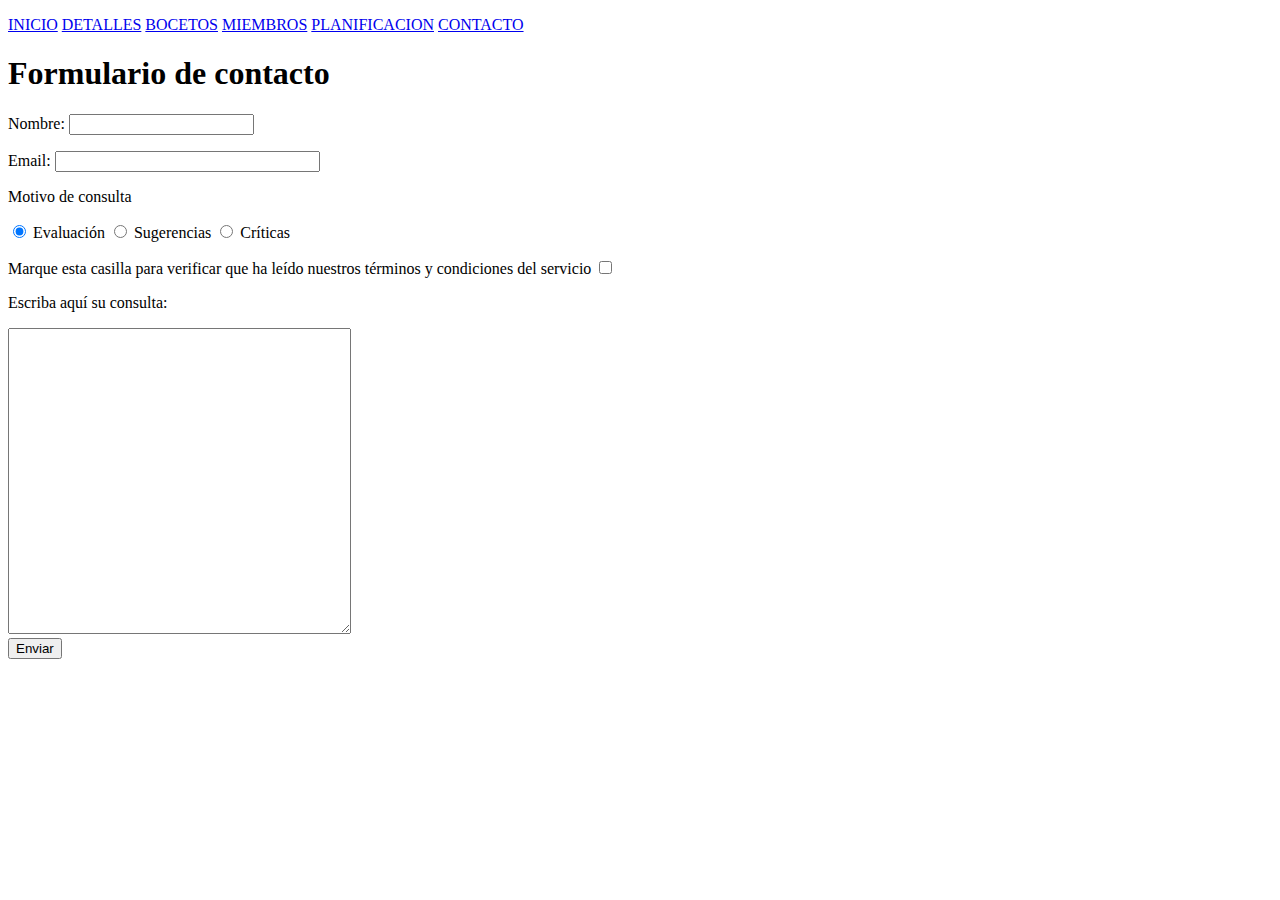
<file: contacto.html>
<!DOCTYPE html>
<html lang="es">
<head>
    <meta charset="UTF-8">
    <meta http-equiv="X-UA-Compatible" content="IE=edge">
    <meta name="viewport" content="width=device-width, initial-scale=1.0">
    <title>Document</title>
</head>
<body>
    <p>
        <a href="index.html">INICIO</a>
        <a href="detalles.html">DETALLES</a>
        <a href="bocetos.html">BOCETOS</a>
        <a href="miembros.html">MIEMBROS</a>
        <a href="planificacion.html">PLANIFICACION</a>
        <a href="contacto.html">CONTACTO</a>
    </p>
    <h1>Formulario de contacto</h1>
    <form  method="post" action="mailto:dpelli01@ucm.es?subject=Nueva%20consulta" enctype="text/plain"
     name="EmailForm" accept-charset="UTF-8">
        <p> 
            <label for = "nombre"> Nombre: <input type = "text" id = "nombre" name = "nombre" required> </label>
        </p>
        <p>
            <label for="email">Email: <input type = "email" id = "email" name = "email" size="30" required></label>  
        </p>
        <p>Motivo de consulta</p>
        <label for="Evaluación"><input type="radio" name="motivo" value="Evaluación" id="Evaluación" checked>
        Evaluación</label>
        <label for="Sugerencia"><input type="radio" name="motivo" value="Sugerencia " id="Sugerencia">
        Sugerencias</label>
        <label for="Crítica"><input type="radio" name="motivo" value="Crítica" id="Crítica">
        Críticas</label>
        <p>
            <label for="checkbox"> Marque esta casilla para verificar que ha leído nuestros 
            términos y condiciones del servicio <input type = "checkbox" id = "checkbox" required></label>
        </p>
        <p> <label for="consulta">Escriba aquí su consulta:</label> </p>
        <textarea name = "consulta" rows="20" cols="40" id="consulta"></textarea>
        <div>
            <input type="submit" value="Enviar"> 
        </div>
        
    </form>
</body>
</html>
</file>
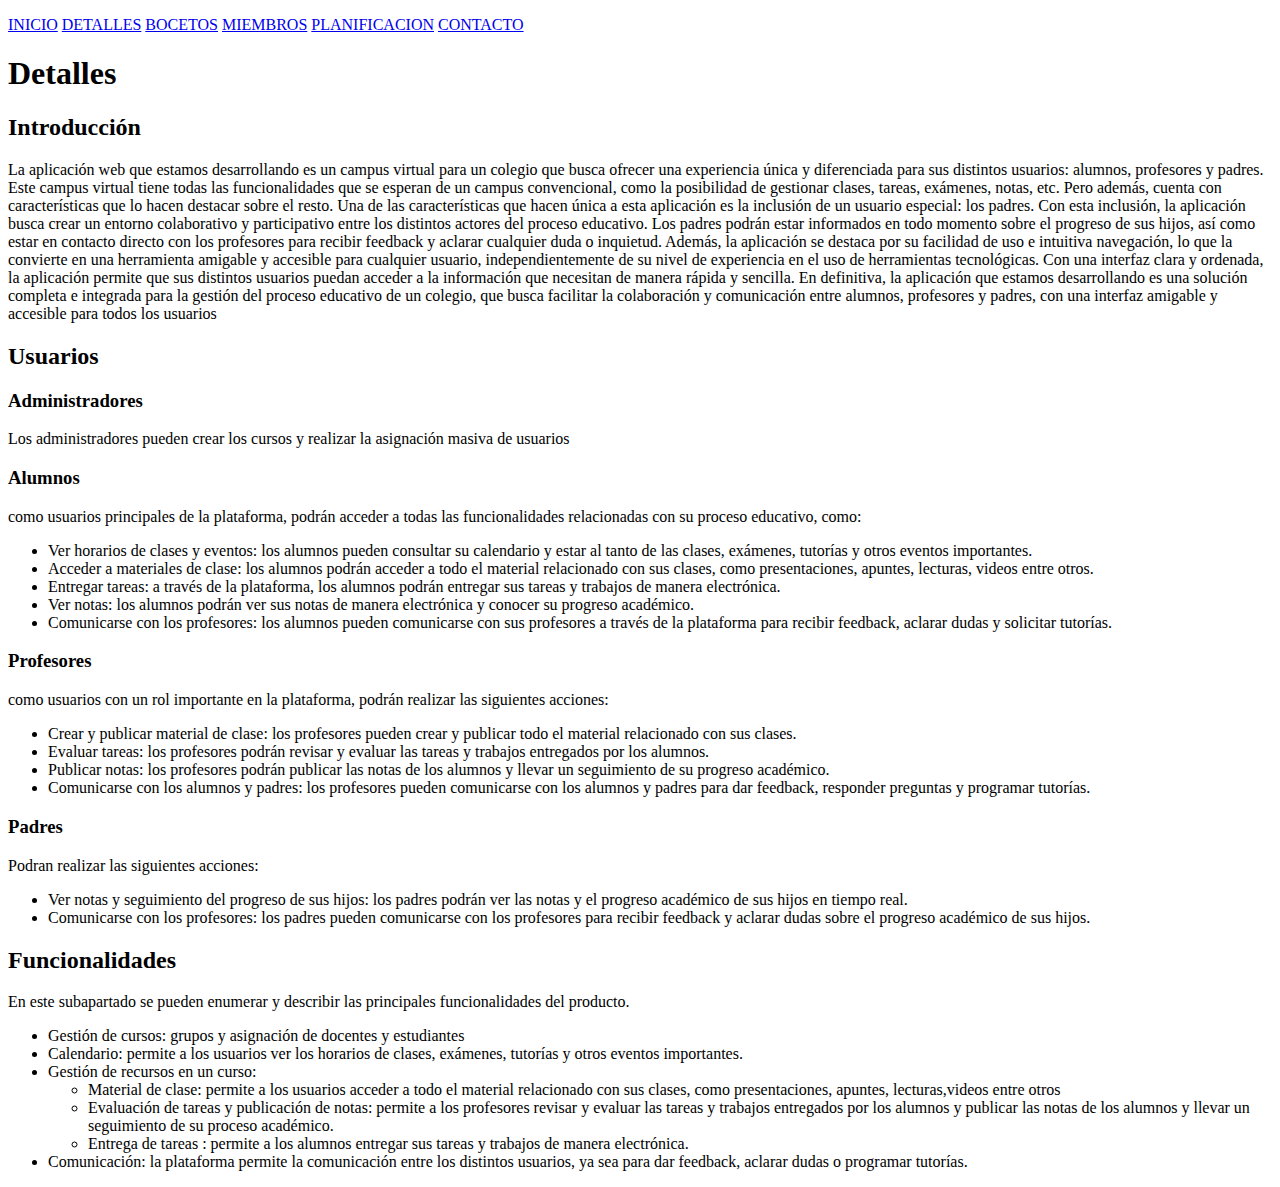
<file: detalles.html>
<!DOCTYPE html>
<html lang="es">

<head>
    <meta charset="UTF-8">
    <meta http-equiv="X-UA-Compatible" content="IE=edge">
    <meta name="viewport" content="width=device-width, initial-scale=1.0">
    <title>Detalles</title>
</head>

<body>
    <p>
        <a href="index.html">INICIO</a>
        <a href="detalles.html">DETALLES</a>
        <a href="bocetos.html">BOCETOS</a>
        <a href="miembros.html">MIEMBROS</a>
        <a href="planificacion.html">PLANIFICACION</a>
        <a href="contacto.html">CONTACTO</a>
    </p>
    <h1>Detalles</h1>
    <h2>Introducción</h2>
    <p>La aplicación web que estamos desarrollando es un campus virtual para un colegio que busca ofrecer una
        experiencia única y diferenciada para sus distintos usuarios: alumnos, profesores y padres. Este campus virtual
        tiene todas las funcionalidades que se esperan de un campus convencional, como la posibilidad de gestionar
        clases, tareas, exámenes, notas, etc. Pero además, cuenta con características que lo hacen destacar sobre el
        resto.
        Una de las características que hacen única a esta aplicación es la inclusión de un usuario especial: los padres.
        Con esta inclusión, la aplicación busca crear un entorno colaborativo y participativo entre los distintos
        actores del proceso educativo. Los padres podrán estar informados en todo momento sobre el progreso de sus
        hijos, así como estar en contacto directo con los profesores para recibir feedback y aclarar cualquier duda o
        inquietud.
        Además, la aplicación se destaca por su facilidad de uso e intuitiva navegación, lo que la convierte en una
        herramienta amigable y accesible para cualquier usuario, independientemente de su nivel de experiencia en el uso
        de herramientas tecnológicas. Con una interfaz clara y ordenada, la aplicación permite que sus distintos
        usuarios puedan acceder a la información que necesitan de manera rápida y sencilla.
        En definitiva, la aplicación que estamos desarrollando es una solución completa e integrada para la gestión del
        proceso educativo de un colegio, que busca facilitar la colaboración y comunicación entre alumnos, profesores y
        padres, con una interfaz amigable y accesible para todos los usuarios
    </p>
    <h2>Usuarios</h2>
    <h3>Administradores</h3>
    <p>Los administradores pueden crear los cursos y realizar la asignación masiva de usuarios</p>
    <h3>Alumnos</h3>
    <p>como usuarios principales de la plataforma, podrán acceder a todas las funcionalidades relacionadas con su
        proceso educativo, como:</p>
    <ul>
        <li>Ver horarios de clases y eventos: los alumnos pueden consultar su calendario y estar al tanto de las
            clases, exámenes, tutorías y otros eventos importantes. </li>
        <li>Acceder a materiales de clase: los alumnos podrán acceder a todo el material relacionado con sus clases,
            como presentaciones, apuntes, lecturas, videos entre otros.</li>
        <li>Entregar tareas: a través de la plataforma, los alumnos podrán entregar sus tareas y trabajos de manera
            electrónica.</li>
        <li>Ver notas: los alumnos podrán ver sus notas de manera electrónica y conocer su progreso académico.</li>
        <li>Comunicarse con los profesores: los alumnos pueden comunicarse con sus profesores a través de la
            plataforma para recibir feedback, aclarar dudas y solicitar tutorías.</li>
    </ul>
    <h3>Profesores</h3>
    <p>como usuarios con un rol importante en la plataforma, podrán realizar las siguientes acciones:</p>
    <ul>
        <li>Crear y publicar material de clase: los profesores pueden crear y publicar todo el material relacionado con
            sus clases.</li>
        <li>Evaluar tareas: los profesores podrán revisar y evaluar las tareas y trabajos entregados por los alumnos.
        </li>
        <li>Publicar notas: los profesores podrán publicar las notas de los alumnos y llevar un seguimiento de su
            progreso académico.</li>
        <li>Comunicarse con los alumnos y padres: los profesores pueden comunicarse con los alumnos y padres para dar
            feedback, responder preguntas y programar tutorías.</li>
    </ul>
    <h3>Padres</h3>
    <p>Podran realizar las siguientes acciones:</p>
    <ul>
        <li>Ver notas y seguimiento del progreso de sus hijos: los padres podrán ver las notas y el progreso académico
            de sus hijos en tiempo real.</li>
        <li>Comunicarse con los profesores: los padres pueden comunicarse con los profesores para recibir feedback y
            aclarar dudas sobre el progreso académico de sus hijos.</li>
    </ul>
    <h2>Funcionalidades</h2>
    <p>En este subapartado se pueden enumerar y describir las principales funcionalidades del producto.</p>
    <ul>
        <li>Gestión de cursos: grupos y asignación de docentes y estudiantes</li>
        <li>Calendario: permite a los usuarios ver los horarios de clases, exámenes, tutorías y otros eventos
            importantes.</li>

        <li>Gestión de recursos en un curso:</li>
        <ul>
            <li>Material de clase: permite a los usuarios acceder a todo el material relacionado con sus clases, como
                presentaciones, apuntes, lecturas,videos entre otros</li>
            <li>Evaluación de tareas y publicación de notas: permite a los profesores revisar y evaluar las tareas y
                trabajos entregados por los alumnos y publicar las notas de los alumnos y llevar un seguimiento de su
                proceso académico.</li>
            <li>Entrega de tareas : permite a los alumnos entregar sus tareas y trabajos de manera electrónica.</li>

        </ul>
        <li>Comunicación: la plataforma permite la comunicación entre los distintos usuarios, ya sea para dar
            feedback, aclarar dudas o programar tutorías.</li>
    </ul>
</body>

</html>
</file>
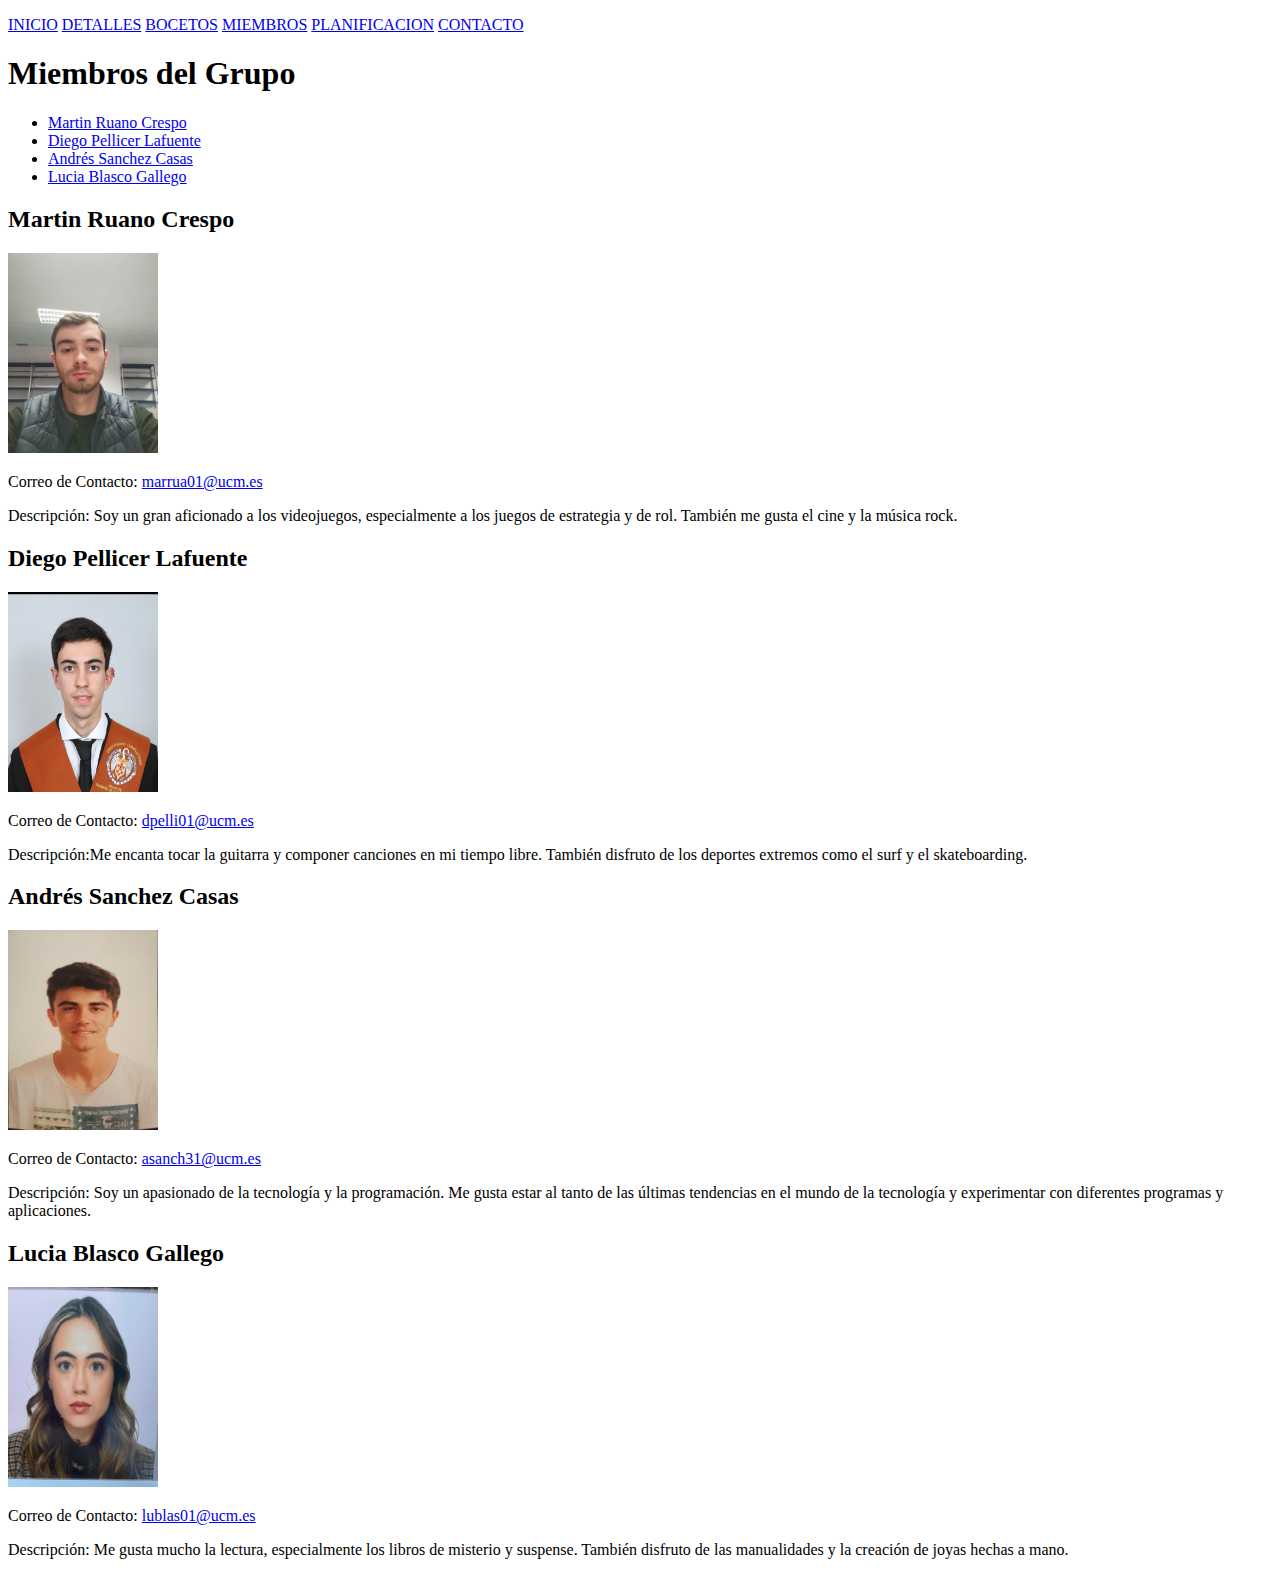
<file: miembros.html>
<!DOCTYPE html>
<html lang="es">

<head>
    <meta charset="UTF-8">
    <meta http-equiv="X-UA-Compatible" content="IE=edge">
    <meta name="viewport" content="width=device-width, initial-scale=1.0">
    <title>Miembros</title>
</head>

<body>
    <p>
        <a href="index.html">INICIO</a>
        <a href="detalles.html">DETALLES</a>
        <a href="bocetos.html">BOCETOS</a>
        <a href="miembros.html">MIEMBROS</a>
        <a href="planificacion.html">PLANIFICACION</a>
        <a href="contacto.html">CONTACTO</a>
    </p>
    <h1>Miembros del Grupo</h1>
    <ul>
        <li><a href="#Martin">Martin Ruano Crespo</a></li>
        <li><a href="#Diego">Diego Pellicer Lafuente</a></li>
        <li><a href="#Andres">Andrés Sanchez Casas</a></li>
        <li><a href="#Lucia">Lucia Blasco Gallego</a></li>
    </ul>

    <h2 id="Martin">Martin Ruano Crespo</h2>
    <img src="img/ImagenesMiembros/Martin.jpeg" width="150" height="200" alt="Imagen Martin">
    <p>Correo de Contacto: <a href="mailto:marrua01@ucm.es">marrua01@ucm.es</a></p>
    <p>Descripción: Soy un gran aficionado a los videojuegos, especialmente a los juegos de estrategia y de rol. También
        me gusta el cine y la música rock.</p>
    <h2 id="Diego">Diego Pellicer Lafuente</h2>
    <img src="img/ImagenesMiembros/Diego.jpeg" width="150" height="200" alt="Imagen Diego">
    <p>Correo de Contacto: <a href="mailto:dpelli01@ucm.es">dpelli01@ucm.es</a></p>
    <p>Descripción:Me encanta tocar la guitarra y componer canciones en mi tiempo libre. También disfruto de los
        deportes extremos como el surf y el skateboarding.</p>
    <h2 id="Andres">Andrés Sanchez Casas</h2>
    <img src="img/ImagenesMiembros/Andres.jpeg" width="150" height="200" alt="Imagen Andres">
    <p>Correo de Contacto: <a href="mailto:asanch31@ucm.es">asanch31@ucm.es</a></p>
    <p>Descripción: Soy un apasionado de la tecnología y la programación. Me gusta estar al tanto de las últimas
        tendencias en el mundo de la tecnología y experimentar con diferentes programas y aplicaciones.</p>
    <h2 id="Lucia">Lucia Blasco Gallego</h2>
    <img src="img/ImagenesMiembros/Lucia.jpeg" width="150" height="200" alt="Imagen Lucia">
    <p>Correo de Contacto: <a href="mailto:lublas01@ucm.es">lublas01@ucm.es</a></p>
    <p>Descripción: Me gusta mucho la lectura, especialmente los libros de misterio y suspense. También disfruto de las
        manualidades y la creación de joyas hechas a mano.</p>
</body>

</html>
</file>
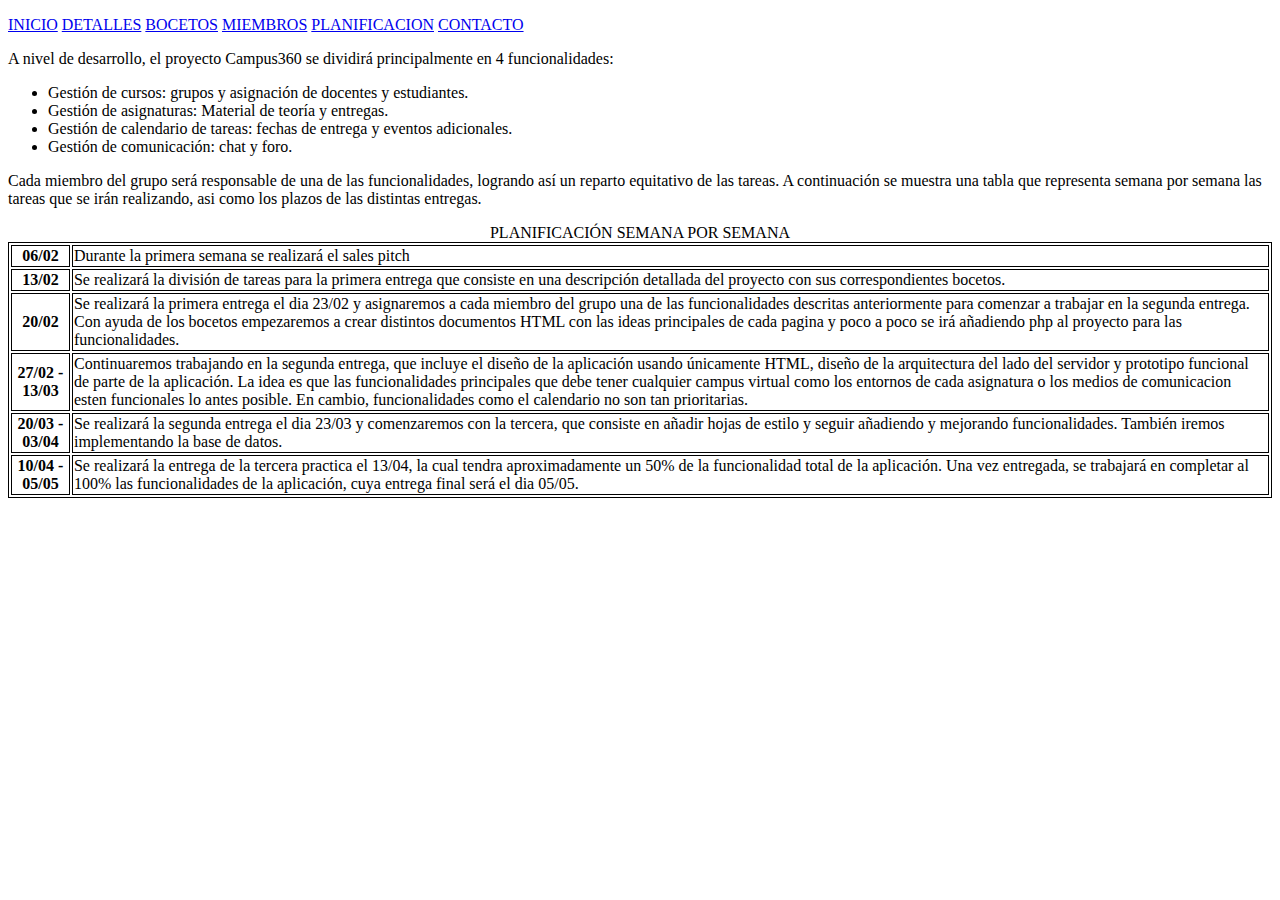
<file: planificacion.html>
<!DOCTYPE html>
<html lang="es">
<head>
    <meta charset="UTF-8">
    <meta http-equiv="X-UA-Compatible" content="IE=edge">
    <meta name="viewport" content="width=device-width, initial-scale=1.0">
    <link rel="stylesheet" href="estiloTabla.css">
    <title>Planificación</title>
</head>
<body>
    <p>
        <a href="index.html">INICIO</a>
        <a href="detalles.html">DETALLES</a>
        <a href="bocetos.html">BOCETOS</a>
        <a href="miembros.html">MIEMBROS</a>
        <a href="planificacion.html">PLANIFICACION</a>
        <a href="contacto.html">CONTACTO</a>
    </p>

    <p>
        A nivel de desarrollo, el proyecto Campus360 se dividirá principalmente en 4 funcionalidades: 
    </p>
        <ul>
            <li>Gestión de cursos: grupos y asignación de docentes y estudiantes.</li>
            <li>Gestión de asignaturas: Material de teoría y entregas.</li>
            <li>Gestión de calendario de tareas: fechas de entrega y eventos adicionales.</li>
            <li>Gestión de comunicación: chat y foro.</li>
        </ul>
    <p>
        Cada miembro del grupo será responsable de una de las funcionalidades, logrando así un reparto equitativo
        de las tareas. A continuación se muestra una tabla que representa semana por semana las tareas que se irán
        realizando, asi como los plazos de las distintas entregas.
    </p>
        <table>
            <caption>PLANIFICACIÓN SEMANA POR SEMANA</caption>
            <tr>
                <th>06/02</th>
                <td>
                    Durante la primera semana se realizará el sales pitch
                </td>
            </tr>
            <tr>
                <th>13/02</th>
                <td>
                    Se realizará la división de tareas para la primera entrega que consiste en una descripción
                    detallada del proyecto con sus correspondientes bocetos.
                </td>
            </tr>
            <tr>
                <th>20/02</th>
                <td>
                    Se realizará la primera entrega el dia 23/02 y asignaremos a cada miembro del grupo una de las funcionalidades
                    descritas anteriormente para comenzar a trabajar en la segunda entrega. Con ayuda de los bocetos empezaremos a 
                    crear distintos documentos HTML con las ideas principales de cada pagina y poco a poco se irá añadiendo php al 
                    proyecto para las funcionalidades.
                </td>
            </tr>
            <tr>
                <th>27/02 - 13/03</th>
                <td>
                    Continuaremos trabajando en la segunda entrega, que incluye el diseño de la aplicación
                    usando únicamente HTML, diseño de la arquitectura del lado del servidor y prototipo funcional
                    de parte de la aplicación. La idea es que las funcionalidades principales que debe tener cualquier
                    campus virtual como los entornos de cada asignatura o los medios de comunicacion esten funcionales lo
                    antes posible. En cambio, funcionalidades como el calendario no son tan prioritarias.
                </td>
            </tr>
            <tr>
                <th>20/03 - 03/04</th>
                <td>
                    Se realizará la segunda entrega el dia 23/03 y comenzaremos con la tercera, que consiste en añadir hojas de 
                    estilo y seguir añadiendo y mejorando funcionalidades. También iremos implementando la base de datos.
                </td>
            </tr>
            <tr>
                <th>10/04 - 05/05</th>
                <td>
                    Se realizará la entrega de la tercera practica el 13/04, la cual tendra aproximadamente un 50% de la 
                    funcionalidad total de la aplicación. Una vez entregada, se trabajará en completar al 100% las 
                    funcionalidades de la aplicación, cuya entrega final será el dia 05/05.
                </td>
            </tr>
        </table>   
</body>
</html>
</file>
<file: estiloTabla.css>
table,th,tr,td{
    border-collapse: separate;
    border: solid 1px black;
}
</file>
